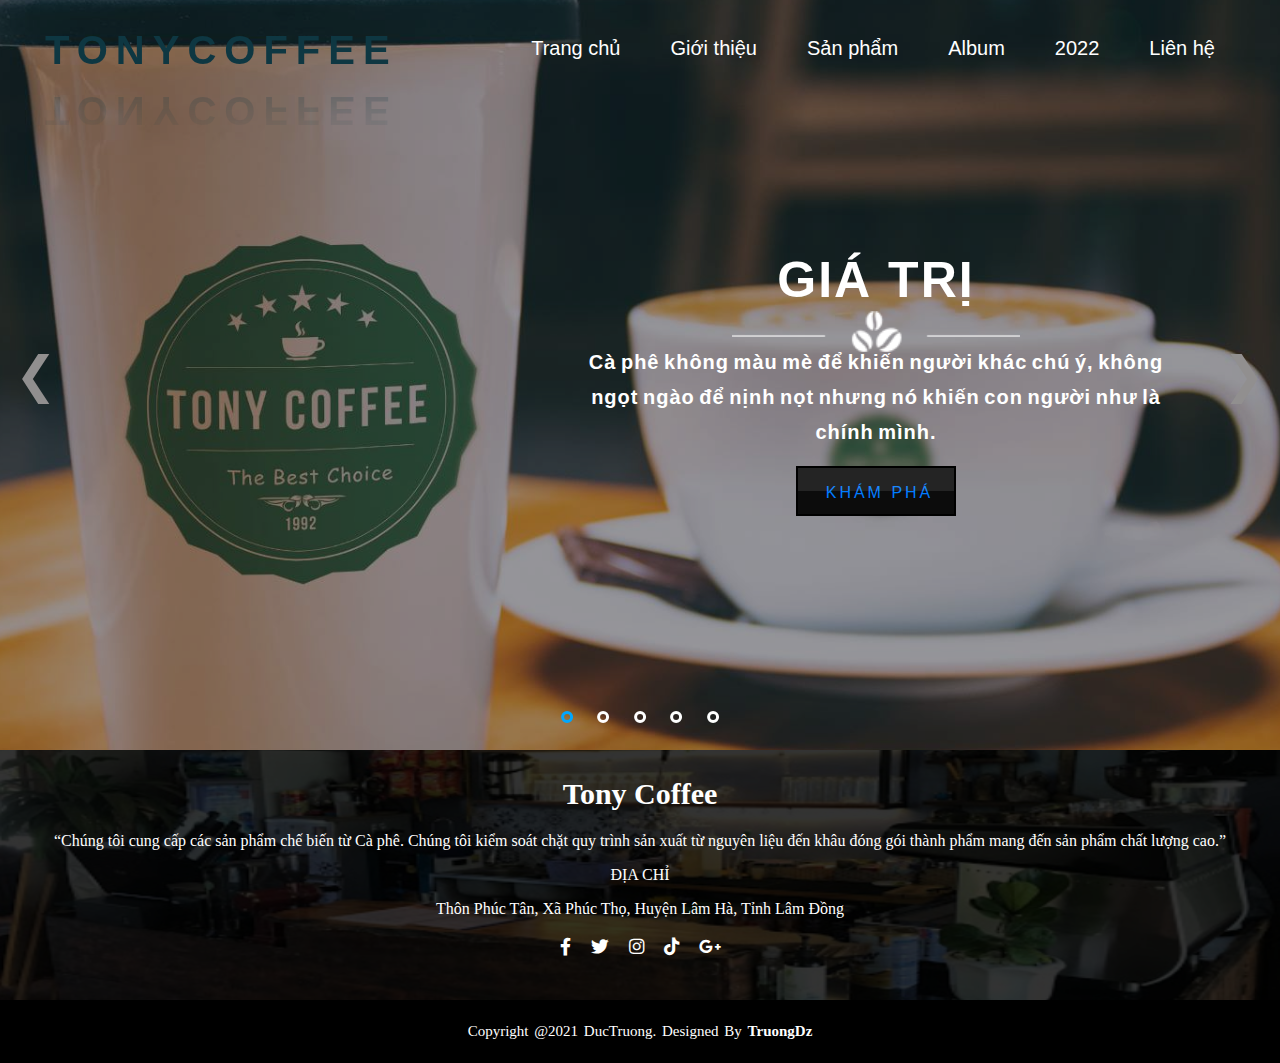
<file: index.html>
<!DOCTYPE html>
<html lang="en">

<head>
	<meta charset="UTF-8">
	<meta http-equiv="X-UA-Compatible" content="IE=edge">
	<meta name="viewport" content="width=device-width, initial-scale=1.0">
	<link href="https://fonts.googleapis.com/css2?family=Open+Sans:wght@400;600;700&display=swap" rel="stylesheet">

	<link rel="stylesheet" href="assets/css/style.css">
	<link rel="stylesheet" href="assets/css/reset.css">
	<link rel="stylesheet" href="assets/fontawesome/css/all.css">
	<link rel="stylesheet" href="assets/css/global.css">
	<link rel="icon" href="assets/images/icon.jpg">
	<title>TonyCoffee-The Best Choice</title>
	<style>img[alt="www.000webhost.com"]{display:none;}</style>
</head>

<body>
	<style>
		@media screen and (max-width: 800px) {
			.toggle {
				background: url(assets/images/menu.png);
				background-size: 30px;
				background-repeat: no-repeat;
				background-position: center;
			}

			.toggle.active {
				background: url(assets/images/close.png);
				background-size: 25px;
				background-repeat: no-repeat;
				background-position: center;
			}
		}
	</style>

	<header>
		<div class="container justify-content-between">
			<div id="text">
				<h2 contenteditable="false">Tonycoffee</h2>
			</div>
			<div class="toggle" onclick="toggleMenu()"></div>
			<div class="listmenu">
				<nav>
					<ul class="menu d-flex">
						<li><a href="index.html"><span></span><span></span><span></span><span></span> Trang chủ</a></li>
						<li><a href="ab-us.html"><span></span><span></span><span></span><span></span> Giới thiệu</a></li>
						<li><a href="products.html"><span></span><span></span><span></span><span></span> Sản phẩm</a></li>
						<li><a href="album.html" target="blank"><span></span><span></span><span></span><span></span>
								Album</a></li>
						<li><a href="countdown-2022.html"
								target="_blank"><span></span><span></span><span></span><span></span> 2022</a></li>
						<li><a href="Contact.html"><span></span><span></span><span></span><span></span> Liên hệ</a></li>
					</ul>
				</nav>
			</div>
		</div>
	</header>




	<div class="slider">
		<!-- fade css -->
		<div class="myslide fade">
			<div class="txt">

				<h1>GIÁ TRỊ</h1>
				<img src="assets/images/hoa.png" alt="">

				<p>Cà phê không màu mè để khiến người khác chú ý, không ngọt ngào để nịnh nọt nhưng nó khiến con
					người
					như là chính mình.</p>
				<a href="album.html" target="blank"><span> Khám phá</span></a>
			</div>
			<img src="assets/images/home1.jpg" style="width: 100%; height: 100%; filter: brightness(60%); object-position: 33% 50%;">
		</div>

		<div class="myslide fade">
			<div class="txt">

				<h1>ĐỐI TƯỢNG</h1>
				<img src="assets/images/hoa.png" alt="">

				<p>Cà phê phù hợp với rất nhiều người. Kẻ tim đến cà phê khi muộn phiền, người tìm đến hương vị của
					nó
					tìm cảm hứng sáng tạo.
				</p>
				<a href="album.html" target="blank"><span> Khám phá</span></a>
			</div>
			<img src="assets/images/home2.png" style="width: 100%; height: 100%;filter: brightness(70%); ">
		</div>

		<div class="myslide fade">
			<div class="txt">

				<h1>CẢM XÚC</h1>
				<img src="assets/images/hoa.png" alt="">

				<p> Cà phê không sặc sỡ để gây sự chú ý, không ngọt ngào để “xu nịnh cảm xúc”, mà nó tồn tại để mang
					lại
					cho chúng ta một kho tàng cần khám phá, một người dẫn lối để đi đến sự thanh tịnh.

				</p>
				<a href="album.html" target="blank"><span> Khám phá</span></a>
			</div>

			<img src="assets/images/atn2.jpg" style="width: 100%; height: 100%;filter: brightness(70%);">
		</div>

		<div class="myslide fade">
			<div class="txt">

				<h1>TÌNH YÊU</h1>
				<img src="assets/images/hoa.png" alt="">

				<p>Một ly cà phê ngon là phải vừa ngọt vừa đắng. Một tình yêu lý tưởng là một tình yêu vừa ngọt
					ngào,
					vừa đắng cay.</p>
				<a href="album.html" target="blank"><span> Khám phá</span></a>
			</div>
			<img src="assets/images/home4.png" style="width: 100%; height: 100%;filter: brightness(70%);">
		</div>
		<div class="myslide fade">
			<div class="txt">

				<h1>CUỘC SỐNG</h1>
				<img src="assets/images/hoa.png" alt="">

				<p>Cà phê như dẫn lối con tim khờ dại đến những đớn đau không ai thấu, để rồi qua những đớn đau ấy,
					vị
					đắng cafe cũng không đắng cay bằng lòng người.</p>
				<a href="album.html" target="blank"><span> Khám phá</span></a>
			</div>
			<img src="assets/images/home5.jpg" style="width: 100%; height: 100%;filter: brightness(70%);">
		</div>
		<a class="prev" onclick="plusSlides(-1)" style="color:rgb(145, 143, 143);">&#10094;</a>
		<a class="next" onclick="plusSlides(1)" style="color:rgb(145, 143, 143);">&#10095;</a>

		<div class="dotsbox" style="text-align:center">
			<span class="dot" onclick="currentSlide(1)"></span>
			<span class="dot" onclick="currentSlide(2)"></span>
			<span class="dot" onclick="currentSlide(3)"></span>
			<span class="dot" onclick="currentSlide(4)"></span>
			<span class="dot" onclick="currentSlide(5)"></span>

		</div>

	</div>





	<footer>
		<div class="footer">
			<div class="footer-bg">
				<img src="assets/images/footer.jpg" alt="">
			</div>
			<div class="footer-content">
				<h3>Tony coffee</h3>
				<p>“Chúng tôi cung cấp các sản phẩm chế biến từ Cà phê. Chúng tôi kiểm soát chặt quy trình sản xuất
					từ
					nguyên liệu đến khâu đóng gói thành phẩm mang đến sản phẩm chất lượng cao.”</p>
				<p>ĐỊA CHỈ</p>
				<p>Thôn Phúc Tân, Xã Phúc Thọ, Huyện Lâm Hà, Tỉnh Lâm Đồng</p>

				<ul class="socials">
					<li><a href="https://www.facebook.com/banhtruong2000/" target="blank"><i class="fab fa-facebook-f"></i></a></li>
					<li><a href=""><i class="fab fa-twitter"></i></a></li>
					<li><a href=""><i class="fab fa-instagram"></i></a></li>
					<li><a href=""><i class="fab fa-tiktok"></i></a></li>
					<li><a href=""><i class="fab fa-google-plus-g"></i></a></li>
				</ul>
			</div>
		</div>
		<div class="footer-bottom">
			<p>Copyright @2021 DucTruong. Designed By <span>TruongDz</span></p>
		</div>
	</footer>
	<!-- /onclick js -->


	<script src="jsfile.js"></script>
	<script>
		function toggleMenu() {
			const menuToggle = document.querySelector('.toggle');
			const listmenu = document.querySelector('.listmenu');
			menuToggle.classList.toggle('active')
			listmenu.classList.toggle('active')
		}
	</script>
</body>

</html>
</file>
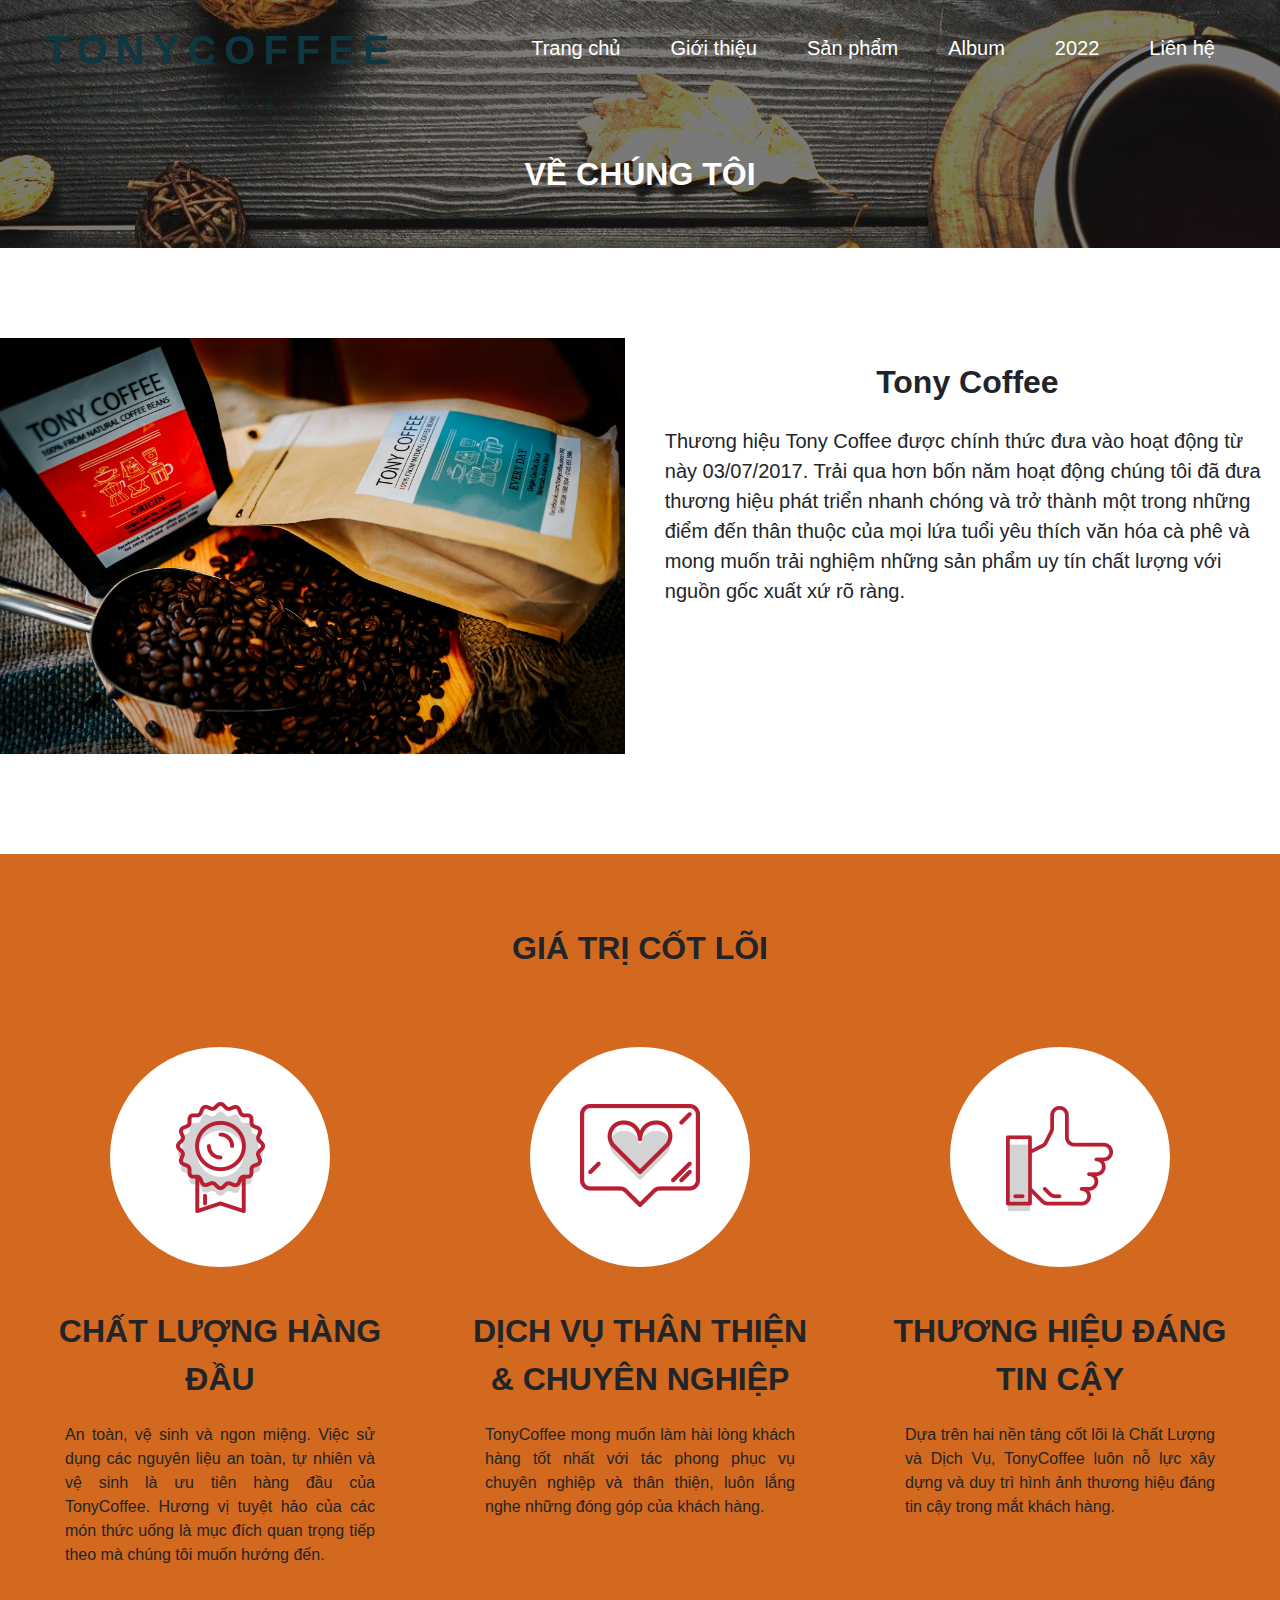
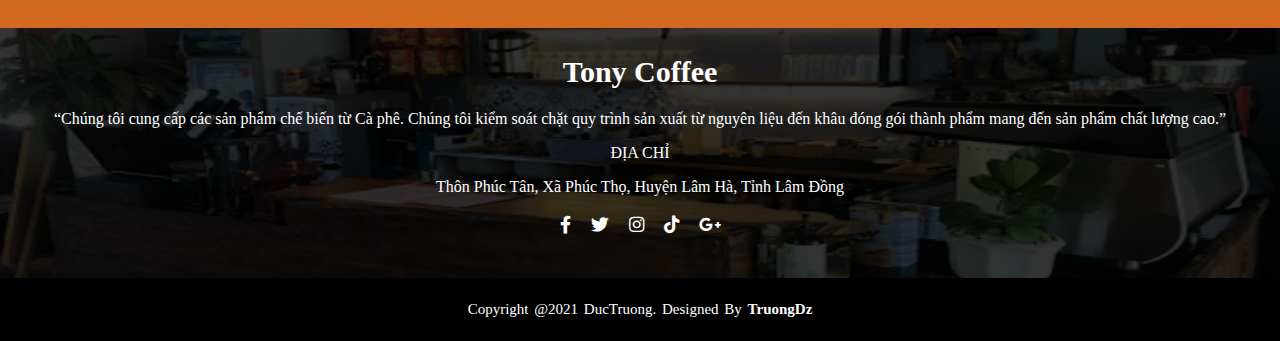
<file: ab-us.html>
<!DOCTYPE html>
<html lang="en">

<head>
    <meta charset="UTF-8">
    <meta http-equiv="X-UA-Compatible" content="IE=edge">
    <meta name="viewport" content="width=device-width, initial-scale=1.0">
    <link href="https://fonts.googleapis.com/css2?family=Open+Sans:wght@400;600;700&display=swap" rel="stylesheet">

    <link rel="stylesheet" href="assets/css/abus.css">
    <link rel="stylesheet" href="assets/css/reset.css">
    <link rel="stylesheet" href="assets/fontawesome/css/all.css">
    <link rel="stylesheet" href="assets/css/global.css">
    <link rel="shortcut icon" href="assets/images/icon.jpg">
    <title>Về Chúng Tôi</title>
    <style>img[alt="www.000webhost.com"]{display:none;}</style>
</head>

<body>
    <style>
        #wrapper {
            background: rgb(122, 121, 121) url(assets/images/bg-hl.jpg);
            background-repeat: no-repeat;
            background-size: cover;
            background-position: center center;
            background-attachment: fixed;
            background-blend-mode: darken;

        }
    </style>
    <div id="wrapper">
        <header>
            <div class="container justify-content-between">
                <div id="text">
                    <h2 contenteditable="false">Tonycoffee</h2>
                </div>
                <div class="toggle" onclick="toggleMenu()"></div>
                <div class="listmenu">
                    <nav>
                        <ul class="menu d-flex">
                            <li><a href="index.html"><span></span><span></span><span></span><span></span> Trang chủ</a>
                            </li>
                            <li><a href="ab-us.html"><span></span><span></span><span></span><span></span> Giới thiệu</a></li>
                            <li><a href="products.html"><span></span><span></span><span></span><span></span> Sản
                                    phẩm</a></li>
                            <li><a href="album.html"><span></span><span></span><span></span><span></span> Album</a></li>
                            <li><a href="countdown-2022.html"
                                    target="_blank"><span></span><span></span><span></span><span></span> 2022</a></li>
                            <li><a href="Contact.html"><span></span><span></span><span></span><span></span> Liên hệ</a>
                            </li>
                        </ul>
                    </nav>
                </div>
            </div>
        </header>

        <div class="about-us">
            <h1>Về Chúng Tôi</h1>
        </div>

    </div>

    <div id="content">
        <div class="introduce">
            <div class="img">
                <img src="assets/images/about-us.jpg" alt="">
            </div>
            <div class="text-intro">
                <h2>Tony Coffee</h2>
                <p>Thương hiệu Tony Coffee được chính thức đưa vào hoạt động từ này 03/07/2017. Trải qua hơn bốn năm
                    hoạt
                    động chúng tôi đã đưa thương hiệu phát triển nhanh chóng và trở thành một trong những điểm đến thân
                    thuộc của mọi lứa tuổi yêu thích văn hóa cà phê và mong muốn trải nghiệm những sản phẩm uy tín chất
                    lượng với nguồn gốc xuất xứ rõ ràng.</p>
            </div>
        </div>
        <div class="value">
            <h2>Giá trị cốt lõi</h2>
            <div class="list-value">
                <div class="list">
                    <div class="value-img">
                        <img src="assets/images/icon-quality.png" alt="">
                    </div>
                    <h2>Chất Lượng Hàng Đầu</h2>
                    <p>An toàn, vệ sinh và ngon miệng. Việc sử dụng các nguyên liệu an toàn, tự nhiên và vệ sinh là ưu
                        tiên
                        hàng đầu của TonyCoffee. Hương vị tuyệt hảo của các món thức uống là mục đích quan trọng tiếp
                        theo
                        mà
                        chúng tôi muốn hướng đến.</p>
                </div>
                <div class="list">
                    <div class="value-img">
                        <img src="assets/images/icon-profession.png" alt="">
                    </div>
                    <h2>Dịch Vụ Thân Thiện & Chuyên Nghiệp</h2>
                    <p>TonyCoffee mong muốn làm hài lòng khách hàng tốt nhất với tác phong phục vụ chuyên nghiệp và thân
                        thiện, luôn lắng nghe những đóng góp của khách hàng.</p>
                </div>
                <div class="list">
                    <div class="value-img">
                        <img src="assets/images/icon-trust.png" alt="">
                    </div>
                    <h2>Thương Hiệu Đáng Tin Cậy</h2>
                    <p>Dựa trên hai nền tảng cốt lõi là Chất Lượng và Dịch Vụ, TonyCoffee luôn nỗ lực xây dựng và duy
                        trì hình
                        ảnh thương hiệu đáng tin cậy trong mắt khách hàng.</p>
                </div>
            </div>
        </div>
    </div>

    <footer>
        <div class="footer">
            <div class="footer-bg">
                <img src="assets/images/footer.jpg" alt="">
            </div>
            <div class="footer-content">
                <h3>Tony coffee</h3>
                <p>“Chúng tôi cung cấp các sản phẩm chế biến từ Cà phê. Chúng tôi kiểm soát chặt quy trình sản xuất
                    từ
                    nguyên liệu đến khâu đóng gói thành phẩm mang đến sản phẩm chất lượng cao.”</p>
                <p>ĐỊA CHỈ</p>
                <p>Thôn Phúc Tân, Xã Phúc Thọ, Huyện Lâm Hà, Tỉnh Lâm Đồng</p>

                <ul class="socials">
                    <li><a href="https://www.facebook.com/banhtruong2000/" target="blank"><i class="fab fa-facebook-f"></i></a></li>
                    <li><a href=""><i class="fab fa-twitter"></i></a></li>
                    <li><a href=""><i class="fab fa-instagram"></i></a></li>
                    <li><a href=""><i class="fab fa-tiktok"></i></a></li>
                    <li><a href=""><i class="fab fa-google-plus-g"></i></a></li>
                </ul>
            </div>
        </div>
        <div class="footer-bottom">
            <p>Copyright @2021 DucTruong. Designed By <span>TruongDz</span></p>
        </div>
    </footer>



    <style>
        @media screen and (max-width: 800px) {
            .toggle {
                background: url(assets/images/menu.png);
                background-size: 30px;
                background-repeat: no-repeat;
                background-position: center;
            }

            .toggle.active {
                background: url(assets/images/close.png);
                background-size: 25px;
                background-repeat: no-repeat;
                background-position: center;
            }
        }
    </style>

    <script src="jsfile.js"></script>
    <script>
        function toggleMenu() {
            const menuToggle = document.querySelector('.toggle');
            const listmenu = document.querySelector('.listmenu');
            menuToggle.classList.toggle('active')
            listmenu.classList.toggle('active')
        }
    </script>

</body>

</html>
</file>
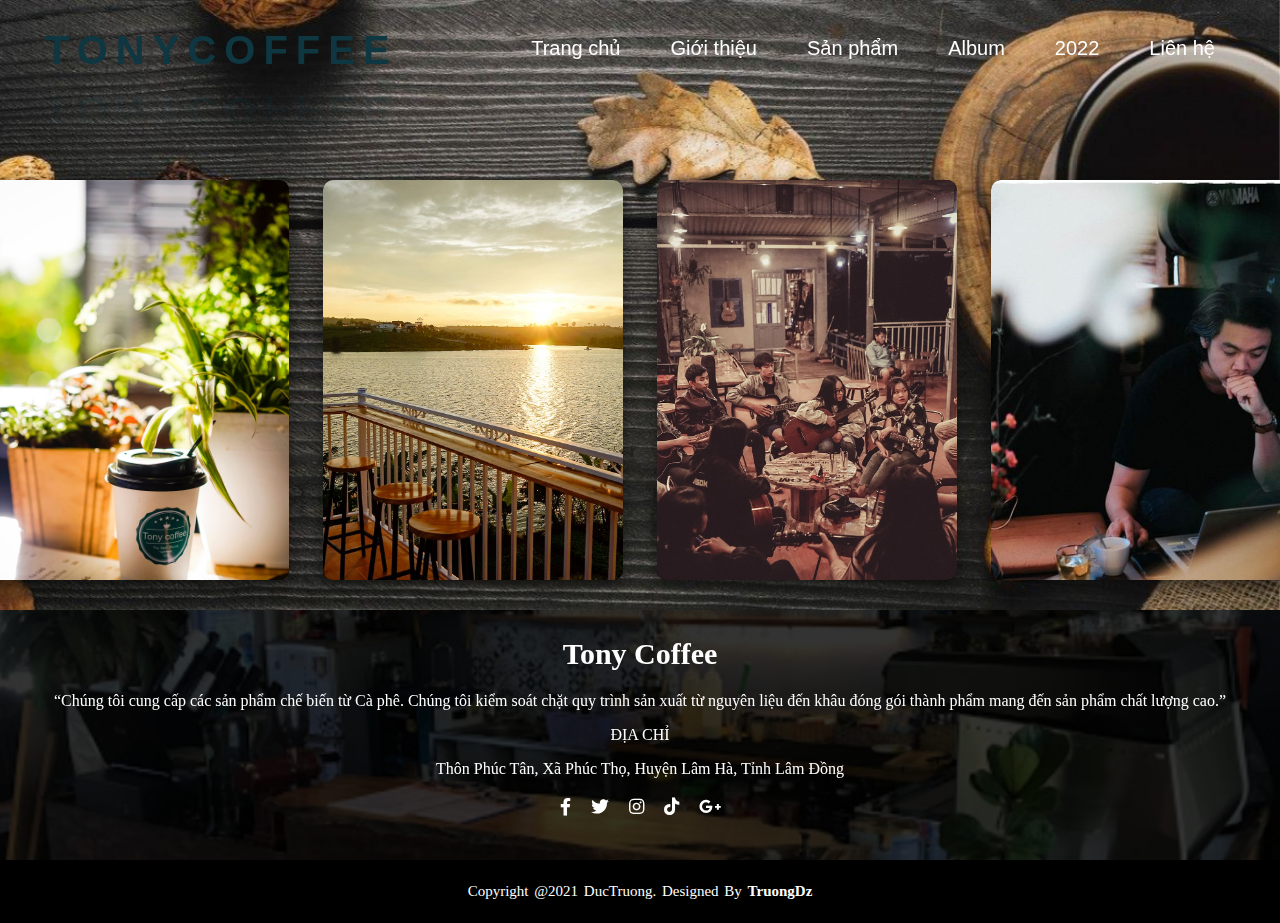
<file: album.html>
<!DOCTYPE html>
<html lang="en">

<head>
    <meta charset="UTF-8">
    <meta http-equiv="X-UA-Compatible" content="IE=edge">
    <meta name="viewport" content="width=device-width, initial-scale=1.0">
    <link href="https://fonts.googleapis.com/css2?family=Open+Sans:wght@400;600;700&display=swap" rel="stylesheet">

    <link rel="stylesheet" href="assets/css/album.css">
    <link rel="stylesheet" href="assets/css/reset.css">
    <link rel="stylesheet" href="assets/fontawesome/css/all.css">
    <link rel="stylesheet" href="assets/css/global.css">
    <link rel="shortcut icon" href="assets/images/icon.jpg">
    <title>Album-Tony</title>
    <style>
        img[alt="www.000webhost.com"] {
            display: none;
        }
    </style>
</head>

<body>
    <style>
        #wrapper .bg-img{
            /* background: rgb(172, 159, 159) url(assets/images/bg-ct.jpg);
            background-repeat: no-repeat;
            background-size: cover;
            background-position: center center;
            background-attachment: fixed;
            background-blend-mode: darken; */
            position: absolute;
            width: 100%;
            height: 100%;
            position: fixed;
            object-fit: cover;
            object-position: 50% 50%;
        }
        
       .footer-bottom{
           position: relative;
       }

    </style>
    <div id="wrapper">
        <img src="assets/images/bg-ct.jpg" alt="" class="bg-img">
        <header>
            <div class="container justify-content-between">
                <div id="text">
                    <h2 contenteditable="false">Tonycoffee</h2>
                </div>
                <div class="toggle" onclick="toggleMenu()"></div>
                <div class="listmenu">
                    <nav>
                        <ul class="menu d-flex">
                            <li><a href="index.html"><span></span><span></span><span></span><span></span> Trang chủ</a>
                            </li>
                            <li><a href="ab-us.html"><span></span><span></span><span></span><span></span> Giới thiệu</a>
                            </li>
                            <li><a href="products.html"><span></span><span></span><span></span><span></span> Sản
                                    phẩm</a></li>
                            <li><a href="album.html"><span></span><span></span><span></span><span></span> Album</a></li>
                            <li><a href="countdown-2022.html"
                                    target="_blank"><span></span><span></span><span></span><span></span> 2022</a></li>
                            <li><a href="Contact.html"><span></span><span></span><span></span><span></span> Liên hệ</a>
                            </li>
                        </ul>
                    </nav>
                </div>
            </div>
        </header>

        <section>
            <div class="container-fluid">
                <div class="container">
                    <div class="row">
                        <div class="col-sm-4">
                            <div class="box" onclick="">
                                <div class="imgbox">
                                    <img src="assets/images/album1.jpg" alt="">
                                </div>
                                <div class="content">
                                    <h3>Tony Sáng</h3>
                                    <p>Một ly cafe buổi sáng sẽ giúp bạn tận hưởng khoảnh lặng trong cuộc sống, giọt
                                        cafe tuy đắng nhưng với những ai thật sự thấu hiểu nó thì đó thì sâu bên trong
                                        vị đắng đó là sự ngọt ngào, niềm vui và hạnh phúc.
                                    </p>
                                    <a href="TonyMorning.html" target="blank" class="btn btn-default btnD"
                                        onclick="">Khám Phá</a>
                                </div>
                            </div>
                        </div>
                        <div class="col-sm-4">
                            <div class="box" onclick="">
                                <div class="imgbox">
                                    <img src="assets/images/album2.jpg" alt="">
                                </div>
                                <div class="content">
                                    <h3>Chiều Tony</h3>
                                    <p>Phút tĩnh lặng bên ly cà phê, không gian dường như tách biệt với cái xô bồ, hối
                                        hả ngoài kia. Gợi những suy nghĩ miên man về mình, về đời.</p>
                                    <a href="TonyAffternoon.html" target="blank" class="btn btn-default btnD"
                                        onclick="">Khám Phá</a>
                                </div>
                            </div>
                        </div>
                        <div class="col-sm-4">
                            <div class="box" onclick="">
                                <div class="imgbox">
                                    <img src="assets/images/album3.jpg" alt="">
                                </div>
                                <div class="content">
                                    <h3>Guitar Club</h3>
                                    <p>Âm nhạc đến với ta như một người bạn, quan tâm ta, hiểu ta muốn gì và giúp ta
                                        giải quyết nỗi buồn.</p>
                                    <a href="GuitarClub.html" target="blank" class="btn btn-default btnD"
                                        onclick="">Khám Phá</a>
                                </div>
                            </div>
                        </div>
                        <div class="col-sm-4">
                            <div class="box" onclick="">
                                <div class="imgbox">
                                    <img src="assets/images/album4.jpg" alt="" style="object-position: 70% 50%;">
                                </div>
                                <div class="content">
                                    <h3>Khoảnh Khắc</h3>
                                    <p>Cà phê tuy chỉ có duy nhất một màu đen nhưng chính tâm trạng mỗi người sẽ quyết
                                        định nó thật sự ngọt hay là đắng.</p>
                                    <a href="Highlights.html" target="blank" class="btn btn-default btnD"
                                        onclick="">Khám Phá</a>
                                </div>
                            </div>
                        </div>
                    </div>
                </div>
            </div>
        </section>


    </div>

    <footer>
        <div class="footer">
            <div class="footer-bg">
                <img src="assets/images/footer.jpg" alt="">
            </div>
            <div class="footer-content">
                <h3>Tony coffee</h3>
                <p>“Chúng tôi cung cấp các sản phẩm chế biến từ Cà phê. Chúng tôi kiểm soát chặt quy trình sản xuất
                    từ
                    nguyên liệu đến khâu đóng gói thành phẩm mang đến sản phẩm chất lượng cao.”</p>
                <p>ĐỊA CHỈ</p>
                <p>Thôn Phúc Tân, Xã Phúc Thọ, Huyện Lâm Hà, Tỉnh Lâm Đồng</p>

                <ul class="socials">
                    <li><a href=""><i class="fab fa-facebook-f"></i></a></li>
                    <li><a href=""><i class="fab fa-twitter"></i></a></li>
                    <li><a href=""><i class="fab fa-instagram"></i></a></li>
                    <li><a href=""><i class="fab fa-tiktok"></i></a></li>
                    <li><a href=""><i class="fab fa-google-plus-g"></i></a></li>
                </ul>
            </div>
        </div>
        <div class="footer-bottom">
            <p>Copyright @2021 DucTruong. Designed By <span>TruongDz</span></p>
        </div>
    </footer>



    <style>
        @media screen and (max-width: 1200px) {
            .toggle {
                background: url(assets/images/menu.png);
                background-size: 30px;
                background-repeat: no-repeat;
                background-position: center;
            }

            .toggle.active {
                background: url(assets/images/close.png);
                background-size: 25px;
                background-repeat: no-repeat;
                background-position: center;
            }
        }
    </style>
    <script>
        function toggleMenu() {
            const menuToggle = document.querySelector('.toggle');
            const listmenu = document.querySelector('.listmenu');
            menuToggle.classList.toggle('active')
            listmenu.classList.toggle('active')
        }
    </script>
</body>

</html>
</file>
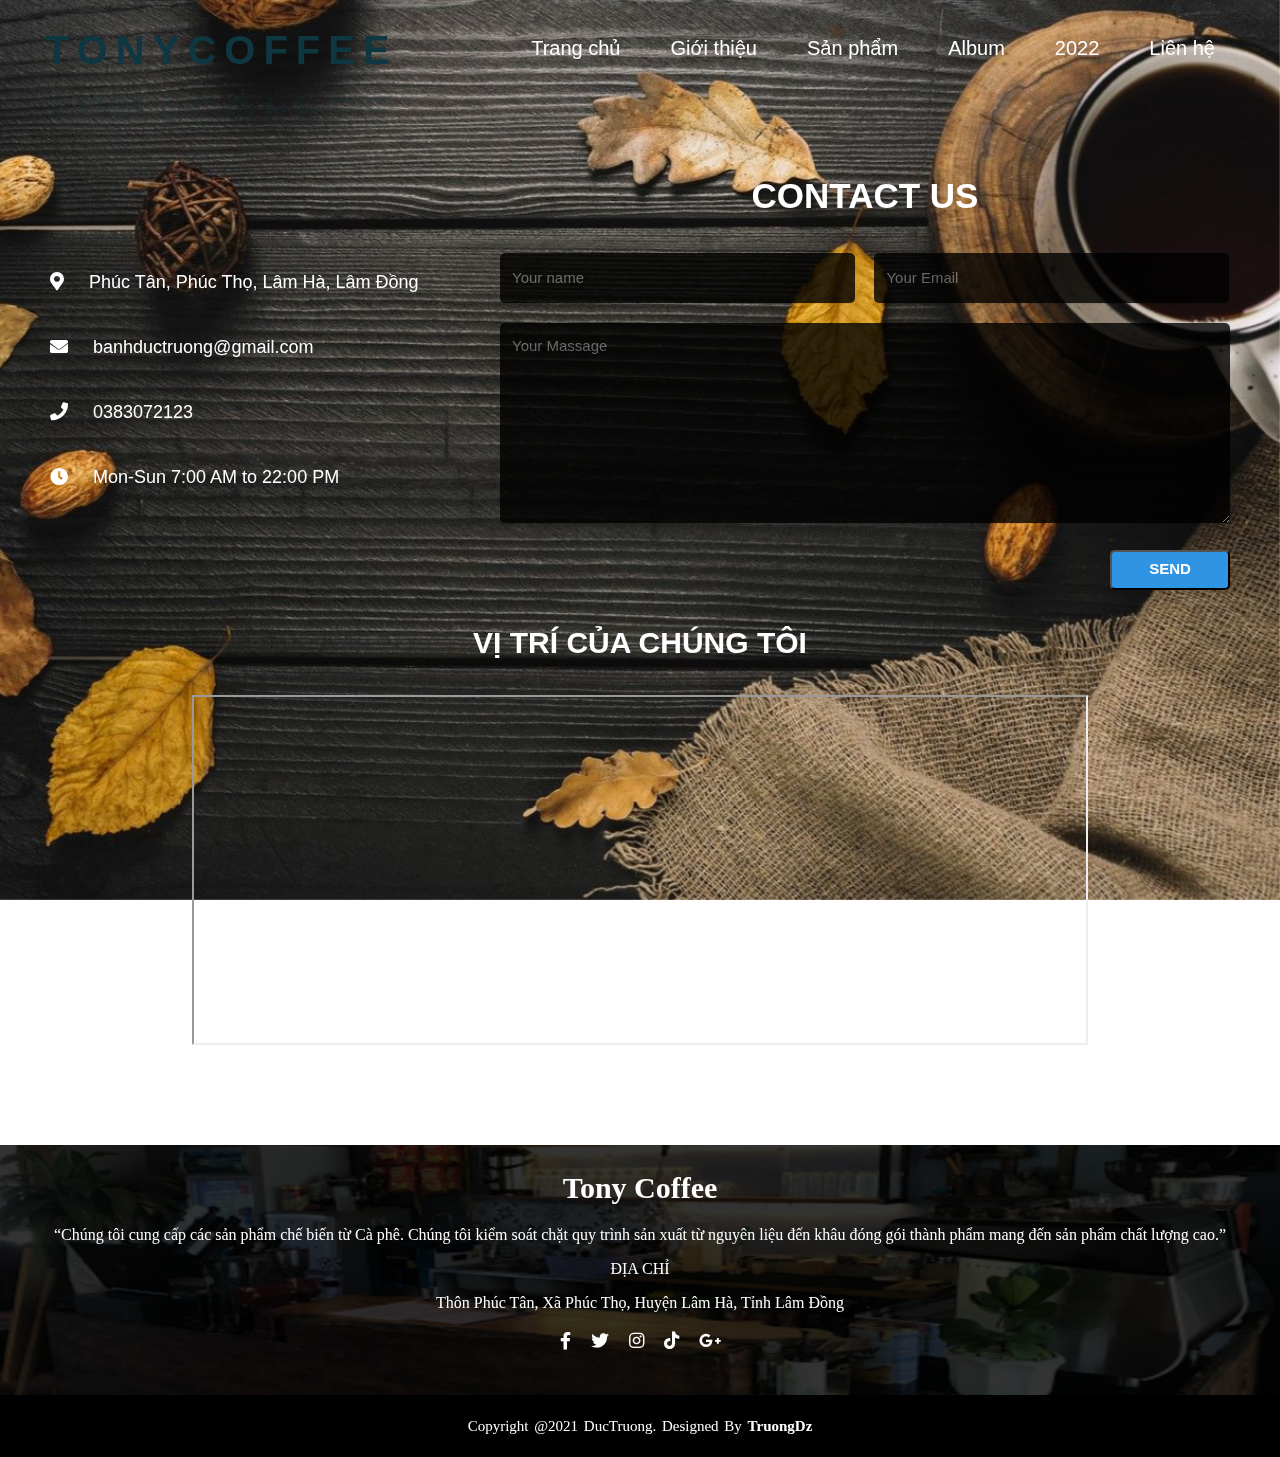
<file: Contact.html>
<!DOCTYPE html>
<html lang="en">

<head>
    <meta charset="UTF-8">
    <meta http-equiv="X-UA-Compatible" content="IE=edge">
    <meta name="viewport" content="width=device-width, initial-scale=1.0">
    <link href="https://fonts.googleapis.com/css2?family=Open+Sans:wght@400;600;700&display=swap" rel="stylesheet">
    <!-- <link rel="stylesheet" href="https://maxcdn.bootstrapcdn.com/bootstrap/3.4.1/css/bootstrap.min.css"> -->
    <link rel="stylesheet" href="assets/css/contact.css">
    <link rel="stylesheet" href="assets/css/reset.css">
    <link rel="stylesheet" href="assets/fontawesome/css/all.css">
    <link rel="stylesheet" href="assets/css/global.css">
    <link rel="shortcut icon" href="assets/images/icon.jpg">
    <title>Liên hệ</title>
    <style>img[alt="www.000webhost.com"]{display:none;}</style>
</head>

<body>
    <!-- <div id="fb-root"></div>
    <script async defer crossorigin="anonymous" src="https://connect.facebook.net/vi_VN/sdk.js#xfbml=1&version=v12.0"
        nonce="cKU0EkbC"></script> -->


    <style>
        #wrapper .bg-img{
            /* background: rgb(122, 121, 121) url(assets/images/bg-hl.jpg);
            background-repeat: no-repeat;
            background-size: cover;
            background-position: center center;
            background-attachment: fixed;
            background-blend-mode: darken; */
            position: absolute;
            z-index: -1;
            width: 100%;
            height: 100%;
            position: fixed;
            object-fit: cover;
            object-position: 50% 40%;
        }
    </style>
    <div id="wrapper">
        <img src="assets/images/bg-hl.jpg" alt="" class="bg-img">
        <header>
            <div class="container justify-content-between">
                <div id="text">
                    <h2 contenteditable="false">Tonycoffee</h2>
                </div>
                <div class="toggle" onclick="toggleMenu()"></div>
                <div class="listmenu">
                    <nav>
                        <ul class="menu d-flex">
                            <li><a href="index.html"><span></span><span></span><span></span><span></span> Trang chủ</a>
                            </li>
                            <li><a href="ab-us.html"><span></span><span></span><span></span><span></span> Giới thiệu</a></li>
                            <li><a href="products.html"><span></span><span></span><span></span><span></span> Sản phẩm</a></li>
                            <li><a href="album.html"><span></span><span></span><span></span><span></span> Album</a></li>
                            <li><a href="countdown-2022.html"
                                    target="_blank"><span></span><span></span><span></span><span></span> 2022</a></li>
                            <li><a href="Contact.html"><span></span><span></span><span></span><span></span> Liên hệ</a>
                            </li>
                        </ul>
                    </nav>
                </div>
            </div>
        </header>

        <div id="content">
            <div class="contact-infor">
                <div><i class="fas fa-map-marker-alt"></i> Phúc Tân, Phúc Thọ, Lâm Hà, Lâm Đồng </div>
                <div><i class="fas fa-envelope"></i> banhductruong@gmail.com</div>
                <div><i class="fas fa-phone"></i> 0383072123</div>
                <div><i class="fas fa-clock"></i> Mon-Sun 7:00 AM to 22:00 PM</div>
            </div>
            <div class="contact-form">
                <h3>Contact us</h2>
                    <form action="" class="contact">
                        <input type="text" class="text-box" name="name" placeholder="Your name" required>
                        <input type="email" name="email" class="text-box" placeholder="Your Email" required>
                        <textarea name="massage" cols="30" rows="5" placeholder="Your Massage" required></textarea>
                        <input type="submit" name="submit" class="send-btn" value="Send">
                    </form>
            </div>

        </div>

        <div class="position">
            <div class="map-text">
                <p>Vị Trí Của Chúng Tôi</p>
            </div>
            <div class="position-map">
                <iframe
                    src="https://www.google.com/maps/embed?pb=!1m18!1m12!1m3!1d3905.6276674203414!2d108.16593981412444!3d11.791245042867226!2m3!1f0!2f0!3f0!3m2!1i1024!2i768!4f13.1!3m3!1m2!1s0x31715c4ac76df7af%3A0xc181aa9590f1dfb9!2sTony%20Coffee!5e0!3m2!1svi!2s!4v1633180329644!5m2!1svi!2s"
                    allowfullscreen="" loading="lazy"></iframe>
            </div>
        </div>

        <!-- <div class="fb-page" data-href="https://www.facebook.com/tonycoffee.since1992" data-tabs="" data-width=""
            data-height="" data-small-header="false" data-adapt-container-width="true" data-hide-cover="false"
            data-show-facepile="true">
            <blockquote cite="https://www.facebook.com/tonycoffee.since1992" class="fb-xfbml-parse-ignore"><a
                    href="https://www.facebook.com/tonycoffee.since1992">Tony Coffee</a></blockquote>
        </div> -->
    </div>



    <footer>
        <div class="footer">
            <div class="footer-bg">
                <img src="assets/images/footer.jpg" alt="">
            </div>
            <div class="footer-content">
                <h3>Tony coffee</h3>
                <p>“Chúng tôi cung cấp các sản phẩm chế biến từ Cà phê. Chúng tôi kiểm soát chặt quy trình sản xuất
                    từ
                    nguyên liệu đến khâu đóng gói thành phẩm mang đến sản phẩm chất lượng cao.”</p>
                <p>ĐỊA CHỈ</p>
                <p>Thôn Phúc Tân, Xã Phúc Thọ, Huyện Lâm Hà, Tỉnh Lâm Đồng</p>

                <ul class="socials">
                    <li><a href=""><i class="fab fa-facebook-f"></i></a></li>
                    <li><a href=""><i class="fab fa-twitter"></i></a></li>
                    <li><a href=""><i class="fab fa-instagram"></i></a></li>
                    <li><a href=""><i class="fab fa-tiktok"></i></a></li>
                    <li><a href=""><i class="fab fa-google-plus-g"></i></a></li>
                </ul>
            </div>
        </div>
        <div class="footer-bottom">
            <p>Copyright @2021 DucTruong. Designed By <span>TruongDz</span></p>
        </div>
    </footer>



    <style>
        @media screen and (max-width: 800px) {
            .toggle {
                background: url(assets/images/menu.png);
                background-size: 30px;
                background-repeat: no-repeat;
                background-position: center;
            }

            .toggle.active {
                background: url(assets/images/close.png);
                background-size: 25px;
                background-repeat: no-repeat;
                background-position: center;
            }
        }
    </style>

    <script src="jsfile.js"></script>
    <script>
        function toggleMenu() {
            const menuToggle = document.querySelector('.toggle');
            const listmenu = document.querySelector('.listmenu');
            menuToggle.classList.toggle('active')
            listmenu.classList.toggle('active')
        }
    </script>
</body>

</html>
</file>
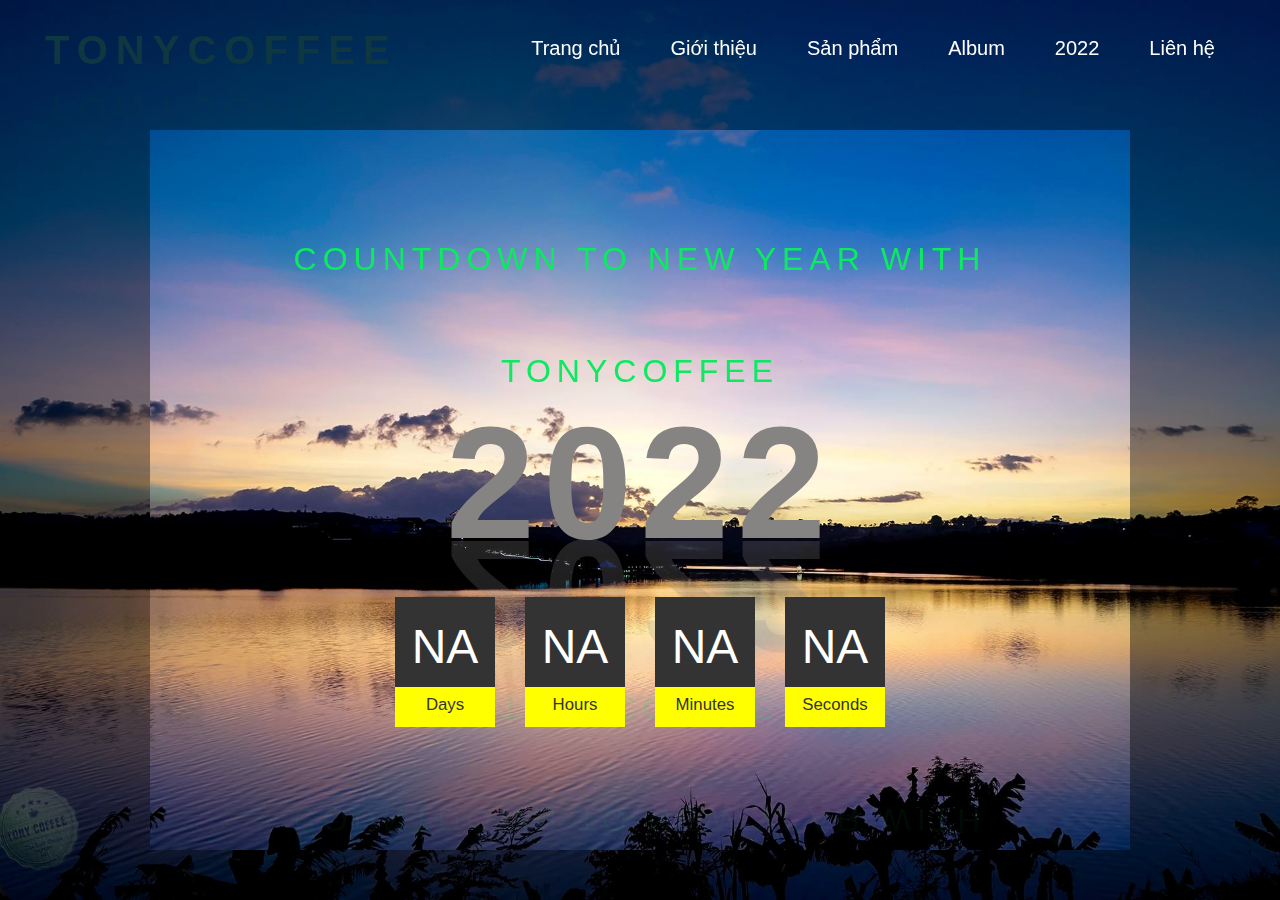
<file: Countdown-2022.html>
<!DOCTYPE html>
<html lang="en">

<head>
	<meta charset="UTF-8">
	<meta http-equiv="X-UA-Compatible" content="IE=edge">
	<meta name="viewport" content="width=device-width, initial-scale=1.0">
	<link href="https://fonts.googleapis.com/css2?family=Open+Sans:wght@400;600;700&display=swap" rel="stylesheet">
	<link rel="stylesheet" href="assets/css/reset.css">
	<link rel="stylesheet" href="assets/css/countdown.css">
	<link rel="stylesheet" href="assets/css/global.css">
	<link rel="shortcut icon" href="assets/images/icon.jpg">
	<title>Countdown-2022 with Tony</title>
	<style>
		img[alt="www.000webhost.com"] {
			display: none;
		}
	</style>
</head>

<body>


	<style>
		body .bg-img{
			/* background: #333 url(assets/images/bg.png);
			background-attachment: fixed;
			background-blend-mode: hard-light;
			background-size: cover;
			background-repeat: no-repeat; */
			position: absolute;
            z-index: -1;
            width: 100%;
            height: 100%;
            position: fixed;
            object-fit: cover;
            filter: brightness(60%);
			
		}

		.container-cd {
			background-image: url(assets/images/bg.png);
		}

		@media screen and (max-width: 800px) {
			.toggle {
				background: url(assets/images/menu.png);
				background-size: 30px;
				background-repeat: no-repeat;
				background-position: center;
			}

			.toggle.active {
				background: url(assets/images/close.png);
				background-size: 25px;
				background-repeat: no-repeat;
				background-position: center;
			}
		}
	</style>




    <img src="assets/images/bg.png" alt="" class="bg-img">


	<header>
		<div class="container justify-content-between">
			<div id="text">
				<h2 contenteditable="false">Tonycoffee</h2>
			</div>
			<div class="toggle" onclick="toggleMenu()"></div>
			<div class="listmenu">
				<nav>
					<ul class="menu d-flex">
						<li><a href="index.html"><span></span><span></span><span></span><span></span> Trang chủ</a></li>
						<li><a href="ab-us.html"><span></span><span></span><span></span><span></span> Giới thiệu</a>
						</li>
						<li><a href="products.html"><span></span><span></span><span></span><span></span> Sản phẩm</a>
						</li>
						<li><a href="album.html"><span></span><span></span><span></span><span></span> Album</a></li>
						<li><a href="countdown-2022.html"
								target="_blank"><span></span><span></span><span></span><span></span> 2022</a></li>
						<li><a href="Contact.html"><span></span><span></span><span></span><span></span> Liên hệ</a></li>
					</ul>
				</nav>
			</div>
		</div>
	</header>


	<div class="container-cd">
		<h2><span>Countdown to New Year with TonyCoffee</span>2022</h2>
		<div class="countdown">
			<div id="day">NA</div>
			<div id="hour">NA</div>
			<div id="minute">NA</div>
			<div id="second">NA</div>

		</div>
	</div>








	<script type=text/javascript>
		var countDate =new Date('Jan 1 ,2022 00:00:00').getTime();
		function newYear() {
		var now = new Date().getTime()
		gap = countDate - now;
		var second = 1000;
		var minute = second * 60;
		var hour = minute * 60;
		var day= hour * 24;
	
		var d=Math.floor(gap/(day));
		var h=Math.floor((gap%(day))/(hour));
		var m=Math.floor((gap%(hour))/(minute));
		var s=Math.floor((gap%(minute))/(second));
	
		document.getElementById('day').innerText= d ;
		document.getElementById('hour').innerText= h ;
		document.getElementById('minute').innerText= m ;
		document.getElementById('second').innerText= s ;
		}
		setInterval(function () {
			newYear() ;
	
		},1000)

		function toggleMenu() {
			const menuToggle = document.querySelector('.toggle');
			const listmenu = document.querySelector('.listmenu');
			menuToggle.classList.toggle('active')
			listmenu.classList.toggle('active')
		}
		</script>
</body>

</html>
</file>
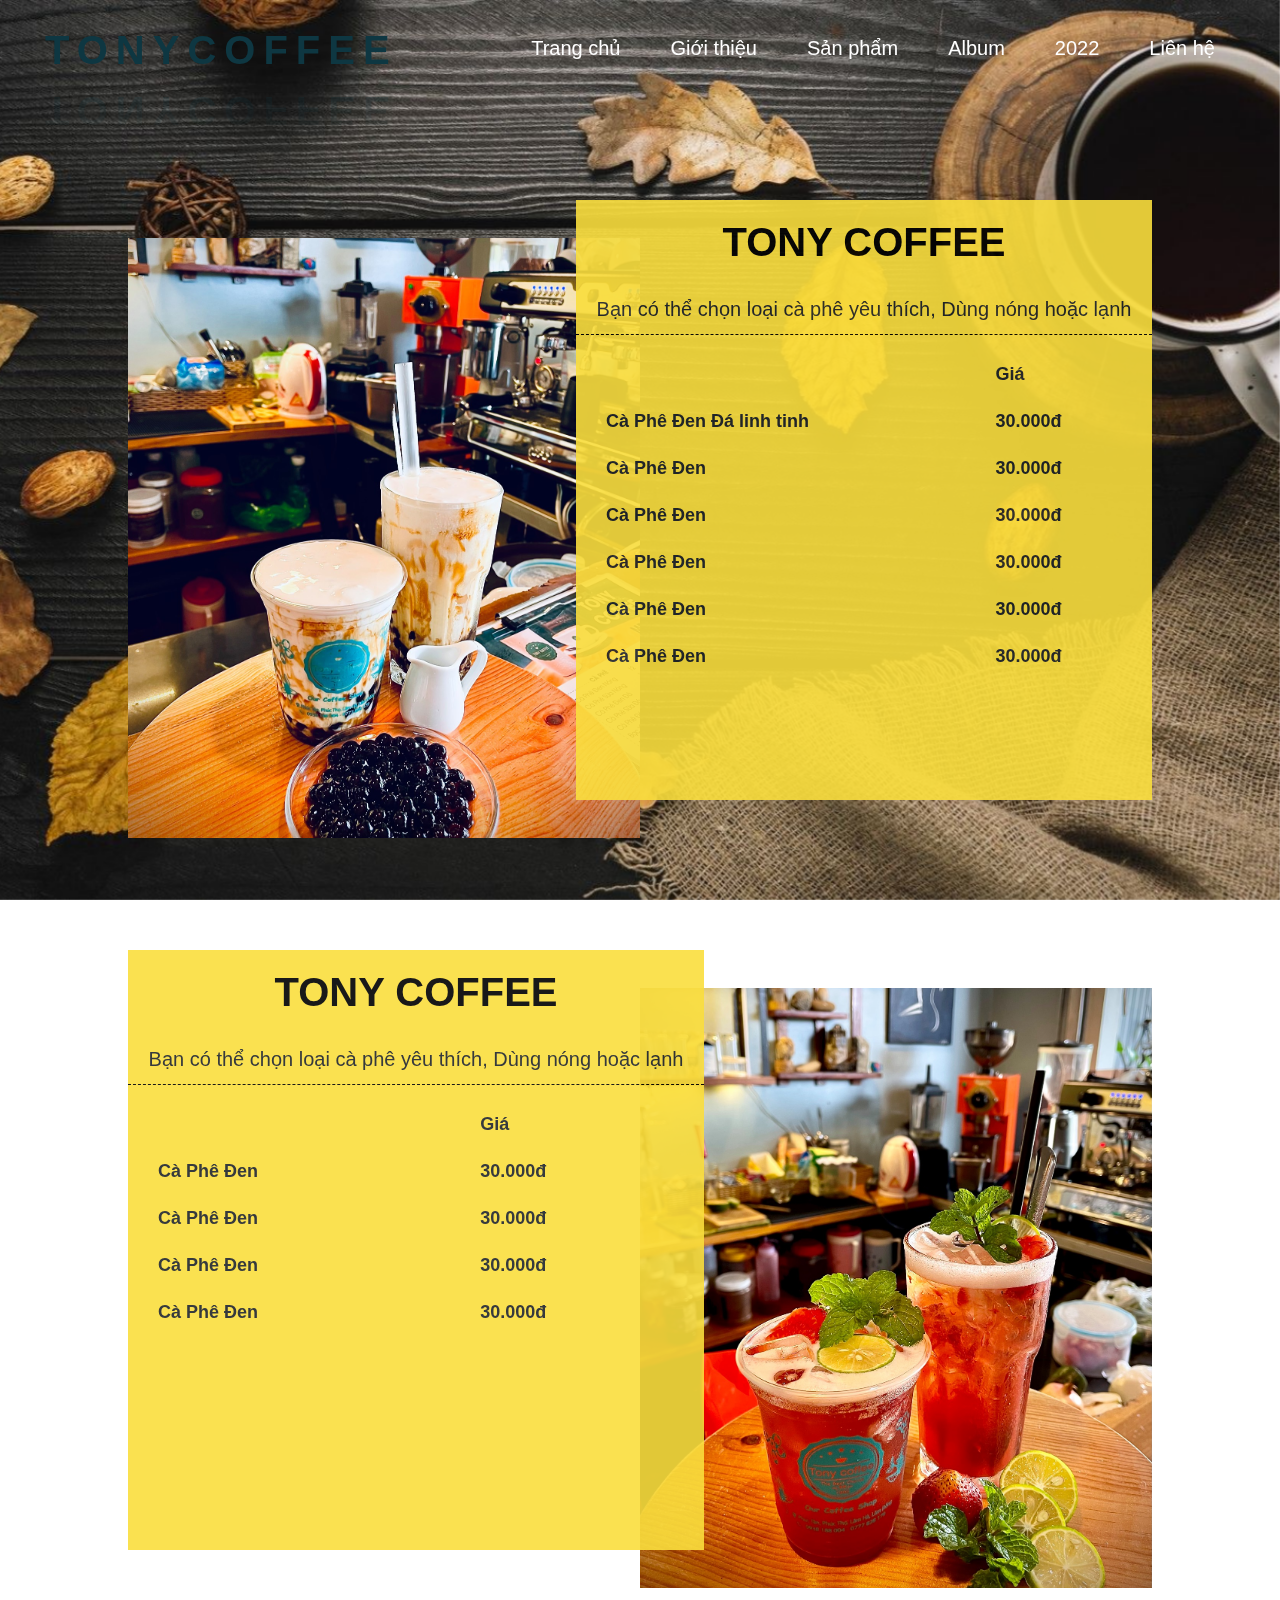
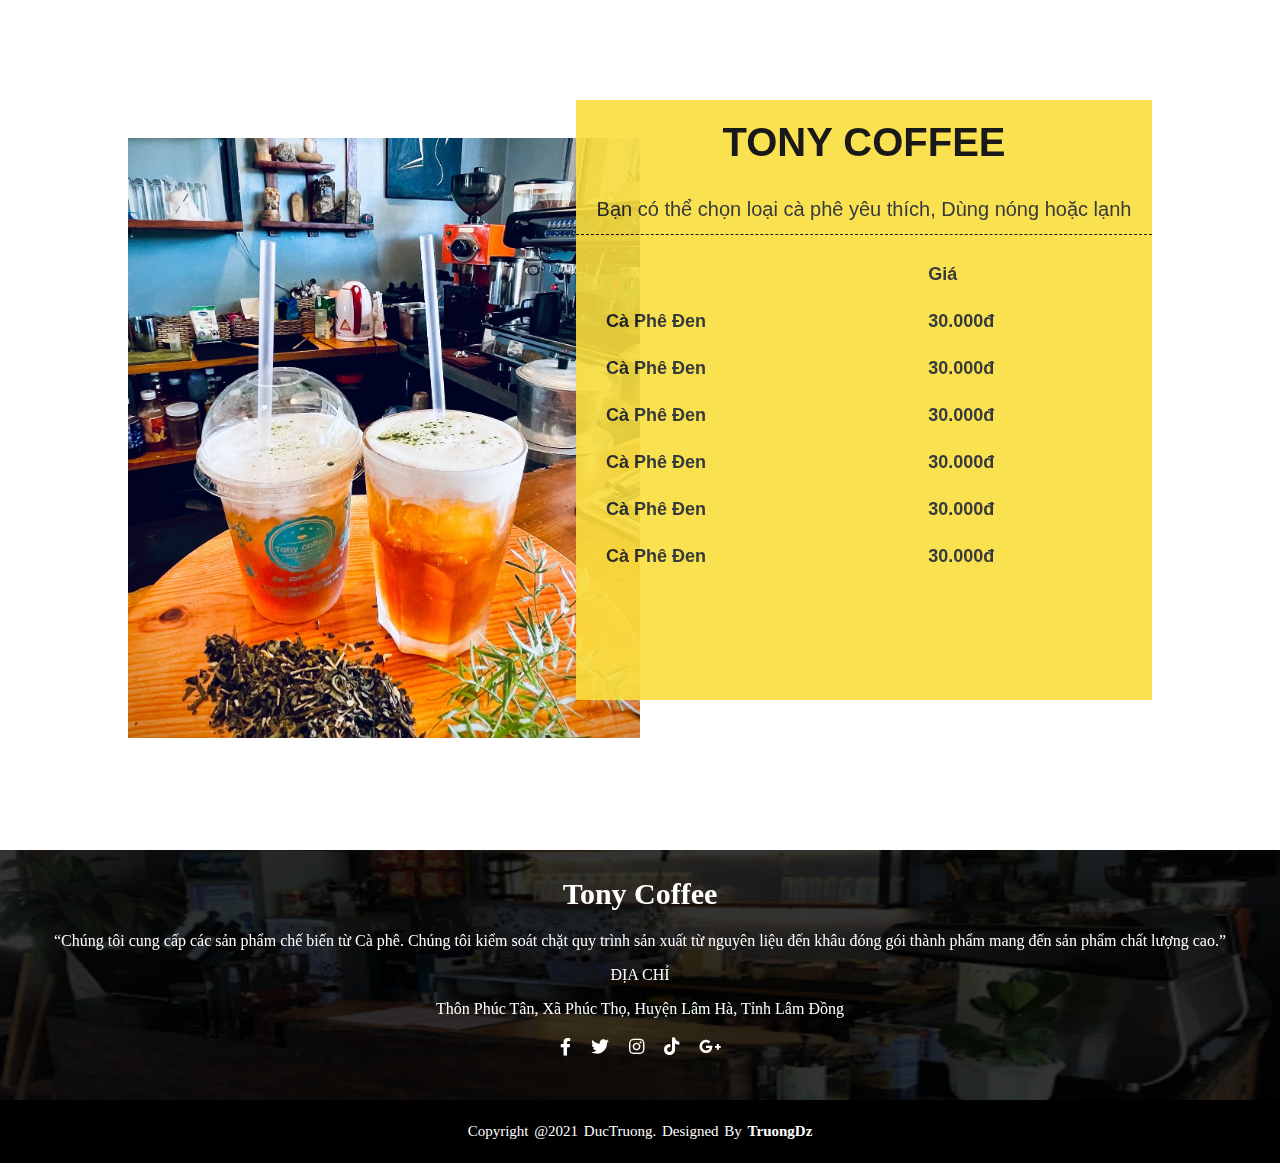
<file: products.html>
<!DOCTYPE html>
<html lang="en">

<head>
    <meta charset="UTF-8">
    <meta http-equiv="X-UA-Compatible" content="IE=edge">
    <meta name="viewport" content="width=device-width, initial-scale=1.0">
    <link href="https://fonts.googleapis.com/css2?family=Open+Sans:wght@400;600;700&display=swap" rel="stylesheet">

    <link rel="stylesheet" href="assets/css/products.css">
    <link rel="stylesheet" href="assets/css/reset.css">
    <link rel="stylesheet" href="assets/fontawesome/css/all.css">
    <link rel="stylesheet" href="assets/css/global.css">
    <link rel="shortcut icon" href="assets/images/icon.jpg">
    <title>Sản Phẩm</title>
    <style>img[alt="www.000webhost.com"]{display:none;}</style>
</head>

<body>
    <style>
        #wrapper .bg-img{
            /* background: rgb(122, 121, 121) url(assets/images/bg-hl.jpg);
            background-repeat: no-repeat;
            background-size: cover;
            background-position: center center;
            background-attachment: fixed;
            background-blend-mode: darken; */
            position: absolute;
            z-index: -1;
            width: 100%;
            height: 100%;
            position: fixed;
            object-fit: cover;
            object-position: 50% 40%;

        }
    </style>
    <div id="wrapper">
        <img src="assets/images/bg-hl.jpg" alt="" class="bg-img">
        <header>
            <div class="container justify-content-between">
                <div id="text">
                    <h2 contenteditable="false">Tonycoffee</h2>
                </div>
                <div class="toggle" onclick="toggleMenu()"></div>
                <div class="listmenu">
                    <nav>
                        <ul class="menu d-flex">
                            <li><a href="index.html"><span></span><span></span><span></span><span></span> Trang chủ</a>
                            </li>
                            <li><a href="ab-us.html"><span></span><span></span><span></span><span></span> Giới thiệu</a></li>
                            <li><a href="products.html"><span></span><span></span><span></span><span></span> Sản phẩm</a></li>
                            <li><a href="album.html"><span></span><span></span><span></span><span></span> Album</a></li>
                            <li><a href="countdown-2022.html"
                                    target="_blank"><span></span><span></span><span></span><span></span> 2022</a></li>
                            <li><a href="Contact.html"><span></span><span></span><span></span><span></span> Liên hệ</a>
                            </li>
                        </ul>
                    </nav>
                </div>
            </div>
        </header>


        <div id="content">
            <div class="menu-1">
                <div class="image-1" style="left: 10%; top: 5%;">
                    <img src="assets/images/prd1.jpg" alt="">
                </div>
                <div class="content-menu-1" style="right: 10%;">
                    <h3>Tony Coffee</h3>
                    <p>Bạn có thể chọn loại cà phê yêu thích, Dùng nóng hoặc lạnh </p>
                    <table class="table-menu">
                        <tbody>
                            <tr>
                                <th></th>
                                <th>Giá</th>
                            </tr>
                            <tr>
                                <td>
                                    <h4>Cà Phê Đen Đá linh tinh</h4>
                                </td>
                                <td class="pro-price">
                                    <b>30.000đ</b>
                                </td>
                            </tr>
                            <tr>
                                <td>
                                    <h4>Cà Phê Đen</h4>
                                </td>
                                <td class="pro-price">
                                    <b>30.000đ</b>
                                </td>
                            </tr>
                            <tr>
                                <td>
                                    <h4>Cà Phê Đen</h4>
                                </td>
                                <td class="pro-price">
                                    <b>30.000đ</b>
                                </td>
                            </tr>
                            <tr>
                                <td>
                                    <h4>Cà Phê Đen</h4>
                                </td>
                                <td class="pro-price">
                                    <b>30.000đ</b>
                                </td>
                            </tr>
                            <tr>
                                <td>
                                    <h4>Cà Phê Đen</h4>
                                </td>
                                <td class="pro-price">
                                    <b>30.000đ</b>
                                </td>
                            </tr>
                            <tr>
                                <td>
                                    <h4>Cà Phê Đen</h4>
                                </td>
                                <td class="pro-price">
                                    <b>30.000đ</b>
                                </td>
                            </tr>

                        </tbody>
                    </table>
                </div>
            </div>

            <div class="menu-1">
                <div class="image-1" style="right: 10%; top: 5%;">
                    <img src="assets/images/prd2.jpg" alt="">
                </div>
                <div class="content-menu-1" style="left: 10%;">
                    <h3>Tony Coffee</h3>
                    <p>Bạn có thể chọn loại cà phê yêu thích, Dùng nóng hoặc lạnh </p>
                    <table class="table-menu">
                        <tbody>
                            <tr>
                                <th></th>
                                <th>Giá</th>
                            </tr>
                            <tr>
                                <td>
                                    <h4>Cà Phê Đen</h4>
                                </td>
                                <td class="pro-price">
                                    <b>30.000đ</b>
                                </td>
                            </tr>
                            <tr>
                                <td>
                                    <h4>Cà Phê Đen</h4>
                                </td>
                                <td class="pro-price">
                                    <b>30.000đ</b>
                                </td>
                            </tr>
                            <tr>
                                <td>
                                    <h4>Cà Phê Đen</h4>
                                </td>
                                <td class="pro-price">
                                    <b>30.000đ</b>
                                </td>
                            </tr>
                            <tr>
                                <td>
                                    <h4>Cà Phê Đen</h4>
                                </td>
                                <td class="pro-price">
                                    <b>30.000đ</b>
                                </td>
                            </tr>

                        </tbody>
                    </table>
                </div>
            </div>


            <div class="menu-1">
                <div class="image-1" style="left: 10%; top: 5%;">
                    <img src="assets/images/prd3.jpg" alt="">
                </div>
                <div class="content-menu-1" style="right: 10%;">
                    <h3>Tony Coffee</h3>
                    <p>Bạn có thể chọn loại cà phê yêu thích, Dùng nóng hoặc lạnh </p>
                    <table class="table-menu">
                        <tbody>
                            <tr>
                                <th></th>
                                <th>Giá</th>
                            </tr>
                            <tr>
                                <td>
                                    <h4>Cà Phê Đen</h4>
                                </td>
                                <td class="pro-price">
                                    <b>30.000đ</b>
                                </td>
                            </tr>
                            <tr>
                                <td>
                                    <h4>Cà Phê Đen</h4>
                                </td>
                                <td class="pro-price">
                                    <b>30.000đ</b>
                                </td>
                            </tr>
                            <tr>
                                <td>
                                    <h4>Cà Phê Đen</h4>
                                </td>
                                <td class="pro-price">
                                    <b>30.000đ</b>
                                </td>
                            </tr>
                            <tr>
                                <td>
                                    <h4>Cà Phê Đen</h4>
                                </td>
                                <td class="pro-price">
                                    <b>30.000đ</b>
                                </td>
                            </tr>
                            <tr>
                                <td>
                                    <h4>Cà Phê Đen</h4>
                                </td>
                                <td class="pro-price">
                                    <b>30.000đ</b>
                                </td>
                            </tr>
                            <tr>
                                <td>
                                    <h4>Cà Phê Đen</h4>
                                </td>
                                <td class="pro-price">
                                    <b>30.000đ</b>
                                </td>
                            </tr>

                        </tbody>
                    </table>
                </div>
            </div>

        </div>
    </div>

    <footer>
        <div class="footer">
            <div class="footer-bg">
                <img src="assets/images/footer.jpg" alt="">
            </div>
            <div class="footer-content">
                <h3>Tony coffee</h3>
                <p>“Chúng tôi cung cấp các sản phẩm chế biến từ Cà phê. Chúng tôi kiểm soát chặt quy trình sản xuất
                    từ
                    nguyên liệu đến khâu đóng gói thành phẩm mang đến sản phẩm chất lượng cao.”</p>
                <p>ĐỊA CHỈ</p>
                <p>Thôn Phúc Tân, Xã Phúc Thọ, Huyện Lâm Hà, Tỉnh Lâm Đồng</p>

                <ul class="socials">
                    <li><a href=""><i class="fab fa-facebook-f"></i></a></li>
                    <li><a href=""><i class="fab fa-twitter"></i></a></li>
                    <li><a href=""><i class="fab fa-instagram"></i></a></li>
                    <li><a href=""><i class="fab fa-tiktok"></i></a></li>
                    <li><a href=""><i class="fab fa-google-plus-g"></i></a></li>
                </ul>
            </div>
        </div>
        <div class="footer-bottom">
            <p>Copyright @2021 DucTruong. Designed By <span>TruongDz</span></p>
        </div>
    </footer>

    
    <style>
        @media screen and (max-width: 800px) {
            .toggle {
                background: url(assets/images/menu.png);
                background-size: 30px;
                background-repeat: no-repeat;
                background-position: center;
            }

            .toggle.active {
                background: url(assets/images/close.png);
                background-size: 25px;
                background-repeat: no-repeat;
                background-position: center;
            }
        }
    </style>

    <script src="jsfile.js"></script>
    <script>
        function toggleMenu() {
            const menuToggle = document.querySelector('.toggle');
            const listmenu = document.querySelector('.listmenu');
            menuToggle.classList.toggle('active')
            listmenu.classList.toggle('active')
        }
    </script>

</body>

</html>
</file>
<file: assets/css/style.css>
/* ------------BODY-------------------  */
body{
	margin: 0;
	padding: 0;
	box-sizing: border-box;
	font-family: "Open Sans" ;
}
header{
    height: 100px;
    width: 100%;
    position: absolute;
    top: 0;
	z-index: 2;
	}
.container{
	margin: 0px auto;
	display: flex;
	height: 100%;
	justify-content: center;
	
}	
/* ----------------------LOGO-TEXT------------------------  */

 #text h2{
	
    margin-bottom: 0px;
    top: 20px;
    left: 45px;
}

h2 {
    position: relative;
    font-size: 2.5em;
    letter-spacing: 8px;
    color: #0e3742;
    text-transform: uppercase;
    width: 100%;
    text-align: center;
    -webkit-box-reflect: below 1px linear-gradient(transparent, #0004);
    line-height: 0, 70em;
    outline: none;
    animation: animate 4s linear infinite;
}

@keyframes animate {

    0%,
    18%,
    20%,
    50.1%,
    60%,
    65.1%,
    80%,
    90,
    1%,
    92% {
        color: #0e3742;
        text-shadow: none;
    }

    18.1%,
    20.1%,
    30%,
    50%,
    60.1%,
    65%,
    80.1%,
    90%,
    92.1%,
    100% {
        color: #fff;
        text-shadow: 0 0 10px #03bcf4,
            0 0 20px #03bcf4,
            0 0 40px #03bcf4,
            0 0 80px #03bcf4,
            0 0 1600px #03bcf4;

    }
    
}
/* ----------------MENU--------------------  */
ul.menu li a{
	display: block;
    margin: 17px 22px;
	position: relative;
	font-size: 20px;
	color: white;
	text-decoration: none;
	overflow: hidden;
	padding: 8px 3px;
}
ul.menu {
	list-style: none;
}
nav{
	padding-right: 40px;
	padding-top: 8px;
	
}

ul.menu li a span{
	position: absolute;
	display: block;
}
ul.menu li a span:nth-child(1){
	top: 0px;
	left: -100%;
	width: 100%;
	height: 3px;
	background: linear-gradient(90deg,transparent,#66b6f7);
}
ul.menu li a:hover span:nth-child(1){
	left: 100%;
	transition: 1s;
}
ul.menu li a span:nth-child(3){
	bottom: 0px;
	right: -100%;
	width: 100%;
	height: 3px;
	background: linear-gradient(270deg,transparent,#96c8f1);
}
ul.menu li a:hover span:nth-child(3){
	right: 100%;
	transition: 1s;
	transition-delay: 0.5s;
}
ul.menu li a span:nth-child(2){
	top: -100%;
	right: 0%;
	width: 3px;
	height: 100%;
	background: linear-gradient(180deg,transparent,#8fc7f5);
}
ul.menu li a:hover span:nth-child(2){
	top: 100%;
	transition: 1s;
	transition-delay: 0.25s;
}
ul.menu li a span:nth-child(4){
	bottom: -100%;
	left: 0%;
	width: 3px;
	height: 100%;
	background: linear-gradient(360deg,transparent,#92bbdd);
}
ul.menu li a:hover span:nth-child(4){
	bottom: 100%;
	transition: 1s;
	transition-delay: 0.75s;
}
.menu{
	display: block;
}









/* -------------------BACKGROUND--------------------------  */
/* 2 */
.slider{
	position: relative;
	width: 100%;
	background: #2c3e50; /* darckblue */
}
.myslide{
	height: 750px;
	display: none;
	overflow: hidden;
}

.prev, .next{
	position: absolute;
	top: 50%;
	transform: translate(0, -50%);
	font-size: 50px;
	padding: 15px;
	cursor: pointer;
	
	transition: 0.1s;
	user-select: none;
	
}
.slider .prev:hover,
.slider .next:hover{
	color: #00a7ff; 
}
.next{
	right: 0;
}
.dotsbox{
	position: absolute;
	left: 50%;
	transform: translate(-50%);
	bottom: 20px;
	cursor: pointer;
}
.dot{
	display: inline-block;
	width: 12px;
	height: 12px;
	border: 3px solid #fff;
	border-radius: 50%;
	margin: 0 10px;
	cursor: pointer;
}
/* /2 */

/* javascript */
.active, .dot:hover{
	border-color: #00a7ff; /* blue */
}
/* /javascript */

/* muslide add fade */
.fade {
  -webkit-animation-name: fade;
  -webkit-animation-duration: 1.5s;
  animation-name: fade;
  animation-duration: 1.5s;
}

@-webkit-keyframes fade {
  from {opacity: 0.8}
  to {opacity: 1}
}

@keyframes fade {
  from {opacity: 0.8}
  to {opacity: 1}
}
/* /muslide add fade */





/* ----------------------CONTENT------------------------  */
/* 3 */
.txt{
	max-width: 600px;
	position: absolute;
	color: #fff;
	letter-spacing: 2px;
	line-height: 35px;
	top: 35%;
	left: 45%;
	-webkit-animation-name: posi;
  	-webkit-animation-duration: 2s;
  	animation-name: posi;
  	animation-duration: 2s;
	z-index: 1;
	
}
.txt img{
	display: block;
	margin-left: auto;
	margin-right: auto;
	
}


@-webkit-keyframes posi {
  from {top: 55%;}
  to {top: 35%;}
}


@keyframes posi {
  from {top: 55%;}
  to {top: 35%;}
}

.txt h1{
	color: rgb(255, 255, 255); 
	font-size: 50px;
	margin-bottom: 20px;
	text-align: center;
}
.txt p{
	color: rgb(255, 255, 255);
	font-weight: bold;
	font-size: 20px;
	letter-spacing:1px;
	word-spacing: -2px;
	text-align: center;
}
.txt a {
	display: block;
	position: relative;
	width: 160px;
	height: 50px;
	margin-left: auto;
	margin-right: auto;
	line-height: 40px;
	text-transform: uppercase;
	letter-spacing: 3px;
	text-decoration: none;
	background: #000;
	-webkit-box-reflect: below 1px linear-gradient (transparent, #0004);
}
.txt a::before{
	content: '';
	position: absolute;
	top: 0px;
	left: 0px;
	width: 100%;
	height: 100%;
	background: linear-gradient(45deg,#fb0094,#00f,#0f0,#ff0,#f00,#fb0094,#00f,#0f0,#ff0,#f00);
	background-size: 400% ;
	opacity: 0;
	transition: 0.5s;
	 animation: amimate 20s linear infinite;
} */
.txt a::after{
	content: '';
	position: absolute;
	top: 0px;
	left: 0px;
	width: 100%;
	height: 100%;
	background: linear-gradient(45deg,#fb0094,#00f,#0f0,#ff0,#f00,#fb0094,#00f,#0f0,#ff0,#f00);
	background-size: 400% ;
	opacity: 0;
	transition: 0.5s;
	filter: blur(20px);
	transition: 0.5s;
	animation: amimate 20s linear infinite;
}
.txt a:hover:before,
.txt a:hover:after{
	opacity: 1;
}

@keyframes amimate {
	0%{
		background-position:0 0;
	}
	50%{
		background-position:300% 0;
	}
	100%{
		background-position:0 0;
	}
}


.txt a span {
	position: absolute;
	display: block;
	top: 2px;
	left: 2px;
	right: 2px;
	bottom: 2px;
	padding-left: 7px;
	padding-top: 5px;
	text-align: center;
	background-color: #0c0c0c;
	color: rgba(255, 255, 255, 0.2)
	transition: 0.5s;
	z-index: 1;
}
.txt a:hover span{
	color: rgba(255, 255, 255, 1);
}
.txt a span::before{
	content: '';
	position: absolute;
	top: 0px;
	left: 0px;
	width: 100%;
	height: 50%;
    background-color: rgba(255, 255, 255, 0.1);
}

/* /3 */

/* 4 */
.myslide img{
	transform: scale(1.5, 1.5);
	-webkit-animation-name: zoomin;
  	-webkit-animation-duration: 40s;
  	animation-name: zoomin;
  	animation-duration: 40s;
	  object-fit: cover;
	  object-position: 50% 50&;
}
@-webkit-keyframes zoomin {
  from {transform: scale(1, 1);}
  to {transform: scale(1.5, 1.5);}
}


@keyframes zoomin {
  from {transform: scale(1, 1);}
  to {transform: scale(1.5, 1.5);}
}
/* /4 */



/* -------------------RESPONSIVE-----------------------------  */
@media screen and (max-width: 800px){

	/* ------------------------MENU------------------- */
	.listmenu{
		display: none;
	}
	.container{
		display: block;
	}

	#text h2{
		top: 30px;
		left: 0px;
		font-size: 2em;
		display: block;
		margin-left: auto;
		margin-right: auto;
	}



    /* --------------------------------------CONTENT------------------- */
	.slider{
		height: 100%;
		
	}
	.txt{
		
		letter-spacing: 2px;
		line-height: 25px;
		top: 55%;
		left: 50%;
		transform: translate(-50%, -50%);
		-webkit-animation-name: posi2;
		-webkit-animation-duration: 2s;
		animation-name: posi2;
		animation-duration: 2s;
	}
	.txt img{
	    display: block;
		margin-left: auto;
		margin-right: auto;
	}

	@-webkit-keyframes posi2 {
	  from {top: 35%;}
	  to {top: 55%;}
	}


	@keyframes posi2 {
	  from {top: 35%;}
	  to {top: 55%;}
	}

	.txt h1{
		font-size: 30px;
		line-height: 33px;
	}
	.txt p{
		font-size: 12px;
	}
	.txt a::before,
	.txt a::after{
		opacity: 1;
	}

	/* --------------Menu-Responsive------------------- */
	/* #text{
		z-index: 1;
	} */
	.toggle {
		position: absolute;
		width: 30px;
		height: 30px;
		top: 11px;
		right: 13px;
		
		cursor: pointer;
		z-index: 1000;
	}
    .toggle.active {
		position: absolute;
		
	}
	.listmenu.active {
		position: fixed;
		display: flex;
		display: block;
		margin-left: auto;
		margin-right: auto;
		top: 0%;
		left: 0;
		width: 100%;
		height: 500px;
		z-index: 10;
		background: rgb(66, 61, 61);
		opacity: 0.9;
	}
	.listmenu.active .menu{
		z-index: 15;
		flex-direction: column;
		justify-content: center;
		align-items: center;
		margin-top: 50px;
		margin-left: 10px;
	}
	.listmenu.active .menu li a{
		margin: 6px 0px;
	}
	.listmenu.active ul.menu li:hover a{
		color: rgb(82, 82, 247);
	}
	
	
	
	
}
/* /5 */

/* 6 */
@media screen and (max-width: 380px){
	#text h2{
		font-size: 1.5em;
	}
	
	.txt h1{
		font-size: 30px;
		margin-bottom: 20px;
	}
	.sign{
		margin-right: 20px;
	}
	.sign a{
		font-size: 12px;
	}
	.dot{
		width: 10px;
	    height: 10px;
		margin: 0px 5px;
	}
}
/* /6 */
</file>
<file: assets/css/global.css>
.justify-content-between{
    justify-content: space-between;
}

.d-flex {
    display: flex;
}
.clearfix:after {
    content: ".";
    display: block;
    clear: both;
    visibility: hidden;
    line-height: 0;
    height: 0;
}
.clearfix{
    clear: both;
    display: block;
}




/* ---------------------------FOOTER---------------------------------------  */


footer {
	font-family: " Open Sans";
	height: 250px;
	
	
}

.footer-bg {
	position: absolute;
}
.footer .footer-bg{
	width: 100%;
    
}
.footer-bg img {
	height: 250px;
	width: 100%;
	display: block;
	margin-left: auto;
	margin-left: auto;
	filter: brightness(0.2);
}

.footer-content {
    height: 250px;
	color: white;
	position: relative;
	padding-top: 20px;
	display: flex;
	align-items: center;
	justify-content: center;
	flex-direction: column;
	text-align: center;
}

.footer .footer-content h3 {
	font-size: 30px;
	font-weight: 700;
	text-transform: capitalize;
}

.footer .footer-content p {
	max-width: 1180px;
	margin: 5px auto;
}


.footer .footer-content .socials {
	list-style: none;
	display: flex;
	align-items: center;
	justify-content: center;
	margin: 10px 0 40px 0;
	padding-left: 0;
}

.footer .footer-content .socials li {
	margin: 0 10px;
}

.footer .footer-content .socials li a {
	text-decoration: none;
	color: white;
}

.footer .footer-content .socials li a i {
	font-size: 1.1rem;
	transition: color .4s ease;
}

.footer .footer-content .socials li a:hover i {
	color: aqua;
}

.footer-bottom {
	background: black;
	
	padding: 20px 0px;
	text-align: center;

}

.footer-bottom p {
	color: #fff;
	font-size: 15px;
	word-spacing: 2px;
	text-transform: capitalize;
	margin-bottom: 0;
}

.footer-bottom p span {
	
	
	font-weight: 700;
}
@media screen and (max-width: 1200px){
	.footer .footer-content p{
		max-width: 800px;
		font-size: 14px;
		margin: 4px auto;
	}
	.footer .footer-content .socials{
		margin: 10px 0 35px 0;
	}
	.footer-bottom{
		padding: 15px 0;
	}
	.footer-bottom p{
		font-size: 15px;
		margin-bottom: 0;
	}
}
@media screen and (max-width: 620px){
	.footer .footer-content p{
		max-width: 300px;
		font-size: 12px;
		margin: 3px auto;
	}
	.footer .footer-content h3{
		margin-bottom: 0;
	}
	.footer .footer-content .socials{
		margin: 10px 0px 0px 0px;
	}
	.footer-bottom p{
		font-size: 12px;
		margin-bottom: 0;
	}
}
/* @media screen and (max-width: 350px){
	.footer .footer-content p{
		max-width: 300px;
		font-size: 10px;
		margin: 2px auto;
	}
	.footer .footer-content .socials{
		margin: 10px 0 64px 0;
	}
	.footer-bottom p{
		font-size: 10px;
		margin-bottom: 0;
	}
} */

/* -------------------------------END FOOTER------------------- */
</file>
<file: assets/css/abus.css>
/* ------------BODY-------------------  */
body{
	margin: 0;
	padding: 0;
	box-sizing: border-box;
	font-family: sans-serif;
    
}
header{
    height: 100px;
    width: 100%;
    /* position: absolute; */
    top: 0;
	z-index: 2;
	}
.container{
	margin: 0px auto;
	display: flex;
	height: 100%;
	justify-content: center;
    
    
}
	
/* ----------------------LOGO-TEXT------------------------  */

 #text h2{
	
    margin-bottom: 0px;
    top: 20px;
    left: 45px;
}

#text h2 {
    position: relative;
    font-size: 2.5em;
    letter-spacing: 8px;
    color: #0e3742;
    text-transform: uppercase;
    width: 100%;
    text-align: center;
    -webkit-box-reflect: below 1px linear-gradient(transparent, #0004);
    line-height: 0, 70em;
    outline: none;
    animation: animate 4s linear infinite;
}

@keyframes animate {

    0%,
    18%,
    20%,
    50.1%,
    60%,
    65.1%,
    80%,
    90,
    1%,
    92% {
        color: #0e3742;
        text-shadow: none;
    }

    18.1%,
    20.1%,
    30%,
    50%,
    60.1%,
    65%,
    80.1%,
    90%,
    92.1%,
    100% {
        color: #fff;
        text-shadow: 0 0 10px #03bcf4,
            0 0 20px #03bcf4,
            0 0 40px #03bcf4,
            0 0 80px #03bcf4,
            0 0 1600px #03bcf4;

    }
    
}
/* ----------------MENU--------------------  */
ul.menu li a{
	display: block;
    margin: 17px 22px;
	position: relative;
	font-size: 20px;
	color: white;
	text-decoration: none;
	overflow: hidden;
	padding: 8px 3px;
}
ul.menu {
	list-style: none;
}
nav{
	padding-right: 40px;
	padding-top: 8px;
	
}

ul.menu li a span{
	position: absolute;
	display: block;
}
ul.menu li a span:nth-child(1){
	top: 0px;
	left: -100%;
	width: 100%;
	height: 3px;
	background: linear-gradient(90deg,transparent,#66b6f7);
}
ul.menu li a:hover span:nth-child(1){
	left: 100%;
	transition: 1s;
}
ul.menu li a span:nth-child(3){
	bottom: 0px;
	right: -100%;
	width: 100%;
	height: 3px;
	background: linear-gradient(270deg,transparent,#96c8f1);
}
ul.menu li a:hover span:nth-child(3){
	right: 100%;
	transition: 1s;
	transition-delay: 0.5s;
}
ul.menu li a span:nth-child(2){
	top: -100%;
	right: 0%;
	width: 3px;
	height: 100%;
	background: linear-gradient(180deg,transparent,#8fc7f5);
}
ul.menu li a:hover span:nth-child(2){
	top: 100%;
	transition: 1s;
	transition-delay: 0.25s;
}
ul.menu li a span:nth-child(4){
	bottom: -100%;
	left: 0%;
	width: 3px;
	height: 100%;
	background: linear-gradient(360deg,transparent,#92bbdd);
}
ul.menu li a:hover span:nth-child(4){
	bottom: 100%;
	transition: 1s;
	transition-delay: 0.75s;
}
.menu{
	display: block;
}

.about-us{
    padding: 50px 10px;
}

.about-us h1{
    color: white;
    text-align: center;
    margin-bottom: 0px;
    text-transform: uppercase;
}





/* --------------------------------------------------content--------------------------  */
#content{
    margin-top: 90px;
    /* padding: 0px 10px; */
}

.introduce {
    width: 100%;
    display: flex;
}
.introduce .img {
    width: 50%;
}
.introduce .img img{
    width: 100%;
    height: auto;
}
.introduce .text-intro{
    margin-left: 30px;
    padding: 20px 10px;
    width: 50%;
}
.introduce .text-intro h2{
    
    display: block;
    text-align: center;
    margin-bottom: 20px;
    font-size: 2em;
    font-weight: 700;
}
.introduce .text-intro p{
    display: block;
    font-size: 20px;
}

.value{
    width: 100%;
    margin-top: 100px;
    padding: 30px 10px;
    background: chocolate;
}
.value h2{
    padding-top: 40px;
    text-align: center;
    font-size: 2em;
    font-weight: 700;
    text-transform: uppercase;
}

.list-value{
    display: flex;
    margin-top: 50px;
    
}
.list-value .list{
    width: calc(100%/3);
    padding: 15px 40px;
}
.list-value .list .value-img{
    width: 220px;
    height: 220px;
    text-align: center;
    background-color: white;
    position: relative;
    margin: 0px auto;
    border-radius: 50%;
    margin-top: 10px;
    
}
.list-value .list .value-img img{
    position: absolute;
    top: 0;
    bottom: 0;
    left: 0;
    right: 0;
    margin: auto;
    
}
.list-value .list h2{
    font-size: 2em;
    margin-bottom: 20px;
    
}
.list-value .list p{
    text-align: justify;
    padding: 0px 15px;
}

@media screen and (max-width: 800px) {
    .list-value{
        flex-direction: column;
    }
    .list-value .list{
        width: 100%;
    }
    .introduce .text-intro p{
        font-size: 16px;
    }
    .introduce .text-intro {
        padding-top: 0px;
}

@media screen and (max-width: 600px){
    .introduce{
        flex-direction: column;
    }
    .introduce .img {
        width: 100%;
    }
    .introduce .text-intro{
        width: 100%;
        margin-left: 0px;
    }
    .introduce .text-intro p{
        text-align: center;
    }
    .list-value .list h2{
        font-size: 1.5em;
    }
}


/* -------------------RESPONSIVE-----------------------------  */
@media screen and (max-width: 800px){

	/* ------------------------MENU------------------- */
	.listmenu{
		display: none;
	}
	.container{
		display: block;
	}

	#text h2{
		top: 30px;
		left: 0px;
		font-size: 2em;
		display: block;
		margin-left: auto;
		margin-right: auto;
	}
    .about-us h1{
        font-size: 2em;
    }



   

	/* --------------Menu-Responsive------------------- */
	/* #text{
		z-index: 1;
	} */
	.toggle {
		position: absolute;
		width: 30px;
		height: 30px;
		top: 11px;
		right: 13px;
		
		cursor: pointer;
		z-index: 1000;
	}
    .toggle.active {
		position: absolute;
		
	}
	.listmenu.active {
		position: fixed;
		display: flex;
		display: block;
		margin-left: auto;
		margin-right: auto;
		top: 0%;
		left: 0;
		width: 100%;
		height: 500px;
		z-index: 10;
		background: rgb(66, 61, 61);
		opacity: 0.9;
	}
	.listmenu.active .menu{
		z-index: 15;
		flex-direction: column;
		justify-content: center;
		align-items: center;
		margin-top: 50px;
		margin-left: 10px;
	}
	.listmenu.active .menu li a{
		margin: 6px 0px;
	}
	.listmenu.active ul.menu li:hover a{
		color: rgb(82, 82, 247);
	}
	
	
	
	
}
/* /5 */

/* 6 */
@media screen and (max-width: 380px){
    #text h2{
        font-size: 1.5em;
    }
    .about-us h1{
        font-size: 1.5em;
    }

	

}
/* /6 */
</file>
<file: assets/css/album.css>
/* ------------BODY-------------------  */
*{
	margin: 0;
	padding: 0;
}
body{
	margin: 0;
	padding: 0;
	box-sizing: border-box;
	font-family: sans-serif;
    
}
header{
    height: 100px;
    width: 100%;
    /* position: absolute; */
    top: 0;
	z-index: 2;
	}
.container{
	margin: 0px auto;
	display: flex;
	height: 100%;

	
}
	
/* ----------------------LOGO-TEXT------------------------  */

 #text h2{
	
    margin-bottom: 0px;
    top: 20px;
    left: 45px;
}

h2 {
    position: relative;
    font-size: 2.5em;
    letter-spacing: 8px;
    color: #0e3742;
    text-transform: uppercase;
    width: 100%;
    text-align: center;
    -webkit-box-reflect: below 1px linear-gradient(transparent, #0004);
    line-height: 0, 70em;
    outline: none;
    animation: animate 4s linear infinite;
}

@keyframes animate {

    0%,
    18%,
    20%,
    50.1%,
    60%,
    65.1%,
    80%,
    90,
    1%,
    92% {
        color: #0e3742;
        text-shadow: none;
    }

    18.1%,
    20.1%,
    30%,
    50%,
    60.1%,
    65%,
    80.1%,
    90%,
    92.1%,
    100% {
        color: #fff;
        text-shadow: 0 0 10px #03bcf4,
            0 0 20px #03bcf4,
            0 0 40px #03bcf4,
            0 0 80px #03bcf4,
            0 0 1600px #03bcf4;

    }
    
}
/* ----------------MENU--------------------  */
ul.menu li a{
	display: block;
    margin: 17px 22px;
	position: relative;
	font-size: 20px;
	color: white;
	text-decoration: none;
	overflow: hidden;
	padding: 8px 3px;
}
ul.menu {
	list-style: none;
}
nav{
	padding-right: 40px;
	padding-top: 8px;
	
}

ul.menu li a span{
	position: absolute;
	display: block;
}
ul.menu li a span:nth-child(1){
	top: 0px;
	left: -100%;
	width: 100%;
	height: 3px;
	background: linear-gradient(90deg,transparent,#66b6f7);
}
ul.menu li a:hover span:nth-child(1){
	left: 100%;
	transition: 1s;
}
ul.menu li a span:nth-child(3){
	bottom: 0px;
	right: -100%;
	width: 100%;
	height: 3px;
	background: linear-gradient(270deg,transparent,#96c8f1);
}
ul.menu li a:hover span:nth-child(3){
	right: 100%;
	transition: 1s;
	transition-delay: 0.5s;
}
ul.menu li a span:nth-child(2){
	top: -100%;
	right: 0%;
	width: 3px;
	height: 100%;
	background: linear-gradient(180deg,transparent,#8fc7f5);
}
ul.menu li a:hover span:nth-child(2){
	top: 100%;
	transition: 1s;
	transition-delay: 0.25s;
}
ul.menu li a span:nth-child(4){
	bottom: -100%;
	left: 0%;
	width: 3px;
	height: 100%;
	background: linear-gradient(360deg,transparent,#92bbdd);
}
ul.menu li a:hover span:nth-child(4){
	bottom: 100%;
	transition: 1s;
	transition-delay: 0.75s;
}
.menu{
	display: block;
}





/* --------------------CONTENT-----------------------------  */




section{
    margin-top: 50px;
   
}
.container-fluid .container{
    align-items: center;
    justify-content: center;
}
img{
    height: 440px;
    width: 300px;
    object-fit: cover;
    object-position: 50% 50%;
}

.container-fluid .container .row{
    display: flex;
    justify-content: space-around;
    margin: 0px 5px;
}
.container-fluid .container .row .col-sm-4{
    width: 300px;
    min-height: 400px;
    margin: 30px 17px;
}
.container-fluid .container .row .col-sm-4 .box{
	cursor: pointer;
    position: relative;
    width: 100%;
    height: 400px;
    overflow: hidden;
    border-radius: 10px;
    background: black;
    box-shadow: 0 5px 15px rgba(0, 0, 0, 0.5);
    transition: 0.5s;
}
.container-fluid .container .row .col-sm-4 .box:hover{
    transform: translateY(-30px);
    box-shadow: 0 50px 50px rgba(0, 0, 0, 0.5);
}
.container-fluid .container .row .col-sm-4 .box .imgbox{
    position: relative;
}
.container-fluid .container .row .col-sm-4 .box .imgbox img{
    transition: 0.5s;
}
.container-fluid .container .row .col-sm-4 .box:hover .imgbox img{
    opacity: 0.5;
    transform: translateY(-40px);
}
.container-fluid .container .row .col-sm-4 .box .content {
    position: absolute;
    bottom: -40px;
    left: 0;
    padding: 20px;
    box-sizing: border-box;
    transition: 0.5s;
    opacity: 0;
}
.container-fluid .container .row .col-sm-4 .box:hover .content{
    opacity: 1;
    bottom: 0px;
}
.container-fluid .container .row .col-sm-4 .box .content h3{
    font-size: 40px;
    color: white;
    font-weight: 700;
}
.container-fluid .container .row .col-sm-4 .box .content p{
    font-size: 18px;
    color: white;
    font-weight: 400;
}
.container-fluid .container .row .col-sm-4 .box .content .btnD{
	cursor: pointer;
    border: none;
    background: #fe1b70;
    color: white;
    font-size: 18px;
    padding: 10px 20px;
    font-weight: 700;
    transition: 0.5s;
    text-decoration: none;
}
.container-fluid .container .row .col-sm-4 .box .content .btnD:hover{
    background: #f6fe1b;
    color: #262626;
}

/* @media (hover) {
	
	.container-fluid .container .row .col-sm-4 .box:hover{
		transform: translateY(-30px);
		box-shadow: 0 50px 50px rgba(0, 0, 0, 0.5);
	}
	.container-fluid .container .row .col-sm-4 .box:hover .imgbox img{
		opacity: 0.5;
		transform: translateY(-40px);
	}
	.container-fluid .container .row .col-sm-4 .box:hover .content{
		opacity: 1;
		bottom: 0px;
	}
	.container-fluid .container .row .col-sm-4 .box .content .btnD:hover{
		background: #f6fe1b;
		color: #262626;
	}
  } */






/* -----------------------RESPONSIVE---------------------------------  */
@media screen and (max-width: 1200px){

	/* ------------------------MENU------------------- */
	.listmenu{
		display: none;
	}
	.container{
		display: block;
	}

	#text h2{
		top: 30px;
		left: 0px;
		font-size: 2em;
		display: block;
		margin-left: auto;
		margin-right: auto;
	}


    .container-fluid .container .row {
        flex-wrap: wrap;
    }
    /* --------------Menu-Responsive------------------- */
	/* #text{
		z-index: 1;
	} */
	.toggle {
		position: absolute;
		width: 30px;
		height: 30px;
		top: 11px;
		right: 13px;
		
		cursor: pointer;
		z-index: 1000;
	}
    .toggle.active {
		position: absolute;
		
	}
	.listmenu.active {
		position: fixed;
		display: flex;
		display: block;
		margin-left: auto;
		margin-right: auto;
		top: 0%;
		left: 0;
		width: 100%;
		height: 500px;
		z-index: 10;
		background: rgb(66, 61, 61);
		opacity: 0.9;
	}
	.listmenu.active .menu{
		z-index: 15;
		flex-direction: column;
		justify-content: center;
		align-items: center;
		margin-top: 50px;
		margin-left: 10px;
	}
	.listmenu.active .menu li a{
		margin: 6px 0px;
	}
	.listmenu.active ul.menu li:hover a{
		color: rgb(82, 82, 247);
	}
}
@media screen and (max-width: 380px){
    #text h2{
        font-size: 1.5em;
    }
	

}
</file>
<file: assets/css/contact.css>
/* ------------BODY-------------------  */
body{
	margin: 0;
	padding: 0;
	box-sizing: border-box;
	font-family: sans-serif;
    
}
header{
    height: 100px;
    width: 100%;
    /* position: absolute; */
    top: 0;
	z-index: 2;
	}
.container{
	margin: 0px auto;
	display: flex;
	height: 100%;
	justify-content: center;
    
}
	
/* ----------------------LOGO-TEXT------------------------  */

 #text h2{
	
    margin-bottom: 0px;
    top: 20px;
    left: 45px;
}

h2 {
    position: relative;
    font-size: 2.5em;
    letter-spacing: 8px;
    color: #0e3742;
    text-transform: uppercase;
    width: 100%;
    text-align: center;
    -webkit-box-reflect: below 1px linear-gradient(transparent, #0004);
    line-height: 0, 70em;
    outline: none;
    animation: animate 4s linear infinite;
}

@keyframes animate {

    0%,
    18%,
    20%,
    50.1%,
    60%,
    65.1%,
    80%,
    90,
    1%,
    92% {
        color: #0e3742;
        text-shadow: none;
    }

    18.1%,
    20.1%,
    30%,
    50%,
    60.1%,
    65%,
    80.1%,
    90%,
    92.1%,
    100% {
        color: #fff;
        text-shadow: 0 0 10px #03bcf4,
            0 0 20px #03bcf4,
            0 0 40px #03bcf4,
            0 0 80px #03bcf4,
            0 0 1600px #03bcf4;

    }
    
}
/* ----------------MENU--------------------  */
ul.menu li a{
	display: block;
    margin: 17px 22px;
	position: relative;
	font-size: 20px;
	color: white;
	text-decoration: none;
	overflow: hidden;
	padding: 8px 3px;
}
ul.menu {
	list-style: none;
}
nav{
	padding-right: 40px;
	padding-top: 8px;
	
}

ul.menu li a span{
	position: absolute;
	display: block;
}
ul.menu li a span:nth-child(1){
	top: 0px;
	left: -100%;
	width: 100%;
	height: 3px;
	background: linear-gradient(90deg,transparent,#66b6f7);
}
ul.menu li a:hover span:nth-child(1){
	left: 100%;
	transition: 1s;
}
ul.menu li a span:nth-child(3){
	bottom: 0px;
	right: -100%;
	width: 100%;
	height: 3px;
	background: linear-gradient(270deg,transparent,#96c8f1);
}
ul.menu li a:hover span:nth-child(3){
	right: 100%;
	transition: 1s;
	transition-delay: 0.5s;
}
ul.menu li a span:nth-child(2){
	top: -100%;
	right: 0%;
	width: 3px;
	height: 100%;
	background: linear-gradient(180deg,transparent,#8fc7f5);
}
ul.menu li a:hover span:nth-child(2){
	top: 100%;
	transition: 1s;
	transition-delay: 0.25s;
}
ul.menu li a span:nth-child(4){
	bottom: -100%;
	left: 0%;
	width: 3px;
	height: 100%;
	background: linear-gradient(360deg,transparent,#92bbdd);
}
ul.menu li a:hover span:nth-child(4){
	bottom: 100%;
	transition: 1s;
	transition-delay: 0.75s;
}
.menu{
	display: block;
}

/* --------------------------Content---------------------- */

#content{
	width: 100%;
	display: flex;
	justify-content: center;
	/* flex-wrap: wrap; */
	margin-top: 70px;
	align-items: center;
}
.contact-infor{
    color: white;
	max-width: 500px;
	line-height: 65px;
	padding-left: 50px;
	font-size: 18px;
}
.contact-infor i{
	max-width: 700px;
	margin-right: 20px;
}
.contact-infor, .contact-form{
	flex: 1;
}
.contact-form{
	padding-right: 50px;
}
.contact-form h3{
	color: white;
	text-align: center;
	font-size: 35px;
	text-transform: uppercase;
	margin-bottom: 30px;
}
.contact-form .text-box{
	background-color: black;
	color: white;
	border: none;
    width: calc(50% - 10px);
	height: 50px;
	padding: 12px;
	font-size: 15px;
	border-radius: 5px;
	box-shadow: 0 1px 1px rgba(0, 0, 0, 0.1);
	margin-bottom: 20px;
	opacity: 0.8;
}
.contact-form .text-box:first-child{
	margin-right: 15px;
}
.contact-form form textarea{
	background: #000;
	color: #fff;
	width: 100%;
	border: none;
	padding: 12px;
	font-size: 15px;
	min-height: 200px;
	max-height: 400px;
	resize: vertical;
	border-radius: 5px;
	box-shadow: 0 1px 1px rgba(0, 0, 0, 0.1);
	margin-bottom: 20px;
	opacity: 0.8;
}
.contact-form form .send-btn{
	float: right;
	background: #2e94e3;
	color: white;
	height: 40px;
	width: 120px;
	font-size: 15px;
	font-weight: 700;
	text-transform: uppercase;
	border-radius: 5px;
	cursor: pointer;
	transition: 0.3s;
	transition-property: background;

}
.contact-form form .send-btn:hover{
    background: #0582e3;
}


.position {
	width: 100%;
	justify-content: center;
	align-items: center;
	padding-top: 30px;
	padding-bottom: 100px;
}
.position .map-text{
	width: 100%;
	justify-content: center;
	align-items: center;
	text-align: center;
	margin-bottom: 30px;
	
}
.position .map-text p{
	color: white;
	font-size: 30px;
	font-weight: 700;
	text-transform: uppercase;
}
.position .position-map iframe{
	display: block;
	align-items: center;
	text-align: center;
	justify-content: center;
	margin-left: auto;
	margin-right: auto;
	width: calc(70%);
	height: 350px;
}

@media  screen and (max-width: 950px) {
	#content{
		flex-direction: column;
	}
	.contact-infor, .contact-form{
		margin: 20px 50px;
		padding: 0px;
	}
	.contact-form h2{
		font-size: 30px;
	}
	.contact-form .text-box{
		width: 100%;
	}
}
@media  screen and (max-width: 550px) {
	.contact-infor{
		font-size: 14px;
	}
	.position .map-text p {
		font-size: 25px;
	}
}





/* -------------------RESPONSIVE-----------------------------  */
@media screen and (max-width: 800px){

	/* ------------------------MENU------------------- */
	.listmenu{
		display: none;
	}
	.container{
		display: block;
	}

	#text h2{
		top: 30px;
		left: 0px;
		font-size: 2em;
		display: block;
		margin-left: auto;
		margin-right: auto;
	}



    

	/* --------------Menu-Responsive------------------- */
	/* #text{
		z-index: 1;
	} */
	.toggle {
		position: absolute;
		width: 30px;
		height: 30px;
		top: 11px;
		right: 13px;
		
		cursor: pointer;
		z-index: 1000;
	}
    .toggle.active {
		position: absolute;
		
	}
	.listmenu.active {
		position: fixed;
		display: flex;
		display: block;
		margin-left: auto;
		margin-right: auto;
		top: 0%;
		left: 0;
		width: 100%;
		height: 500px;
		z-index: 10;
		background: rgb(66, 61, 61);
		opacity: 0.9;
	}
	.listmenu.active .menu{
		z-index: 15;
		flex-direction: column;
		justify-content: center;
		align-items: center;
		margin-top: 50px;
		margin-left: 10px;
	}
	.listmenu.active .menu li a{
		margin: 6px 0px;
	}
	.listmenu.active ul.menu li:hover a{
		color: rgb(82, 82, 247);
	}
	
	
	
	
}
/* /5 */

/* 6 */
@media screen and (max-width: 380px){
	#text h2{
		font-size: 1.5em;
	}
	.txt h1{
		font-size: 30px;
		margin-bottom: 20px;
	}
	.sign{
		margin-right: 20px;
	}
	.sign a{
		font-size: 12px;
	}
	.dot{
		width: 10px;
	    height: 10px;
		margin: 0px 5px;
	}
}
/* /6 */
</file>
<file: assets/css/countdown.css>
* {
    margin: 0;
    padding: 0;
    box-sizing: border-box;
    font-family: sans-serif;

}


header {
    height: 100px;
    width: 100%;
    position: absolute;
    top: 0;
    z-index: 2;
}



.container {
    margin: 0px auto;
    display: flex;
    height: 100%;


}





/* ---------------------Logo-Text-------------------------  */
#text h2 {

    margin-bottom: 0px;
    top: 20px;
    left: 45px;
}

h2 {
    position: relative;
    font-size: 2.5em;
    letter-spacing: 8px;
    color: #0e3742;
    text-transform: uppercase;
    width: 100%;
    text-align: center;
    -webkit-box-reflect: below 1px linear-gradient(transparent, #0004);
    line-height: 0, 70em;
    outline: none;
    animation: animate 4s linear infinite;
}

@keyframes animate {

    0%,
    18%,
    20%,
    50.1%,
    60%,
    65.1%,
    80%,
    90,
    1%,
    92% {
        color: #0e3742;
        text-shadow: none;
    }

    18.1%,
    20.1%,
    30%,
    50%,
    60.1%,
    65%,
    80.1%,
    90%,
    92.1%,
    100% {
        color: #fff;
        text-shadow: 0 0 10px #03bcf4,
            0 0 20px #03bcf4,
            0 0 40px #03bcf4,
            0 0 80px #03bcf4,
            0 0 1600px #03bcf4;

    }

}









/* ------------------MENU------------------------  */
ul.menu li a {
    display: block;
    margin: 17px 22px;
    position: relative;
    font-size: 20px;
    color: white;
    text-decoration: none;
    overflow: hidden;
    padding: 8px 3px;
}

ul.menu {
    list-style: none;
}

nav {
    padding-right: 40px;
    padding-top: 8px;
}

ul.menu li a span {
    position: absolute;
    display: block;
}

ul.menu li a span:nth-child(1) {
    top: 0px;
    left: -100%;
    width: 100%;
    height: 3px;
    background: linear-gradient(90deg, transparent, #66b6f7);
}

ul.menu li a:hover span:nth-child(1) {
    left: 100%;
    transition: 1s;
}

ul.menu li a span:nth-child(3) {
    bottom: 0px;
    right: -100%;
    width: 100%;
    height: 3px;
    background: linear-gradient(270deg, transparent, #96c8f1);
}

ul.menu li a:hover span:nth-child(3) {
    right: 100%;
    transition: 1s;
    transition-delay: 0.5s;
}

ul.menu li a span:nth-child(2) {
    top: -100%;
    right: 0%;
    width: 3px;
    height: 100%;
    background: linear-gradient(180deg, transparent, #8fc7f5);
}

ul.menu li a:hover span:nth-child(2) {
    top: 100%;
    transition: 1s;
    transition-delay: 0.25s;
}

ul.menu li a span:nth-child(4) {
    bottom: -100%;
    left: 0%;
    width: 3px;
    height: 100%;
    background: linear-gradient(360deg, transparent, #92bbdd);
}

ul.menu li a:hover span:nth-child(4) {
    bottom: 100%;
    transition: 1s;
    transition-delay: 0.75s;
}


/* ----------------COUNTDOWN-2022---------------------------  */
.container-cd {
    position: absolute;
    top: 130px;
    left: 150px;
    right: 150px;
    bottom: 50px;
    
    background-attachment: fixed;
    background-size: cover;
    display: flex;
    justify-content: center;
    align-items: center;
    flex-direction: column;
    box-shadow: 0 50px 50px rgba(0, 0, 0, 0.5),
        0 0px 100px rgba(0, 0, 0, 1),
}

.container-cd h2 {
    text-align: center;
    font-size: 10em;
    line-height: 0.7em;
    color:rgb(134, 131, 131);
    margin-top: -80px;
}

.container-cd h2 span {
    display: block;
    font-weight: 300;
    letter-spacing: 6px;
    font-size: 0.2em;
    color: rgb(13, 233, 97);
}

.countdown {
    display: flex;
    margin-top: 50px;
}

.countdown div {
    position: relative;
    width: 100px;
    height: 100px;
    line-height: 100px;
    text-align: center;
    background: #333;
    color: #fff;
    margin: 0 15px;
    font-size: 3em;
    font-weight: 500;
}

.countdown div::before {
    content: '';
    position: absolute;
    bottom: -30px;
    left: 0;
    width: 100%;
    height: 40px;
    background: #ff0;
    color: #333;
    font-size: 0.35em;
    line-height: 35px;
    font-weight: 300;


}

.countdown #day:before {
    content: 'Days';
}

.countdown #hour:before {
    content: 'Hours';
}

.countdown #minute:before {
    content: 'Minutes';
}

.countdown #second:before {
    content: 'Seconds';
}

/* ---------------RESPONSIVE---------------------- */
@media screen and (max-width: 800px) {
    body {
        height: 500px;
        margin-left: auto;
        margin-right: auto;
    }

    .container {
        display: block;
    }

    .listmenu {
        display: none;
    }

    #text h2 {
        top: 30px;
        left: 0px;
        font-size: 2em;
        display: block;
        margin-left: auto;
        margin-right: auto;
    }

    .container-cd {
        margin-left: auto;
        margin-right: auto;
        top: 15%;
        left: 20%;
        right: 20%;
        bottom: 15%;
    }

    .container-cd h2 {
        font-size: 5em;
        margin-top: -88px;
    }

    .container-cd h2 span {
        font-size: 19px;
    }

    .countdown {
        margin-left: auto;
        margin-right: auto;
    }

    .countdown div {
        width: 47px;
        height: 47px;
        line-height: 52px;
        margin: 0px 4px;
        font-size: 2em;
    }

    .countdown div::before {
        bottom: -28px;
        height: 29px;
    }

    /* ----------------------------------------  */
    .toggle {
        position: absolute;
        width: 30px;
        height: 30px;
        top: 11px;
        right: 13px;

        cursor: pointer;
        z-index: 1000;
    }

    .toggle.active {
        position: absolute;

    }

    .listmenu.active {
        position: fixed;
        display: flex;
        display: block;
        margin-left: auto;
        margin-right: auto;
        top: 0%;
        left: 0;
        width: 100%;
        height: 500px;
        z-index: 10;
        background: rgb(66, 61, 61);
        opacity: 0.9;
    }

    .listmenu.active .menu {
        z-index: 15;
        flex-direction: column;
        justify-content: center;
        align-items: center;
        margin-top: 50px;
        margin-left: 45px;
    }

    .listmenu.active .menu li a {
        margin: 6px 0px;
    }

    .listmenu.active ul.menu li:hover a {
        color: rgb(82, 82, 247);
    }

   
}

@media screen and (max-width: 380px) {
    #text h2{
        font-size: 1.5em;
    }
    .container-cd{
        top: 20%;
    }
    .container-cd h2 {
        font-size: 3em;
        margin-top: -88px;
    }

    .container-cd h2 span {
        font-size: 19px;
    }

    .countdown {
        margin-left: auto;
        margin-right: auto;
    }

    .countdown div {
        width: 36px;
        height: 34px;
        line-height: 42px;
        margin: 0px 4px;
        font-size: 1.5em;
    }

    .countdown div::before {
        bottom: -19px;
        height: 20px;
        line-height: 20px;
    }
}
</file>
<file: assets/css/products.css>
/* ------------BODY-------------------  */
body{
	margin: 0;
	padding: 0;
	box-sizing: border-box;
	font-family: sans-serif;
    
}
header{
    height: 100px;
    width: 100%;
    /* position: absolute; */
    top: 0;
	z-index: 2;
	}
.container{
	margin: 0px auto;
	display: flex;
	height: 100%;
	justify-content: center;
    
    
}
	
/* ----------------------LOGO-TEXT------------------------  */

 #text h2{
	
    margin-bottom: 0px;
    top: 20px;
    left: 45px;
}

h2 {
    position: relative;
    font-size: 2.5em;
    letter-spacing: 8px;
    color: #0e3742;
    text-transform: uppercase;
    width: 100%;
    text-align: center;
    -webkit-box-reflect: below 1px linear-gradient(transparent, #0004);
    line-height: 0, 70em;
    outline: none;
    animation: animate 4s linear infinite;
}

@keyframes animate {

    0%,
    18%,
    20%,
    50.1%,
    60%,
    65.1%,
    80%,
    90,
    1%,
    92% {
        color: #0e3742;
        text-shadow: none;
    }

    18.1%,
    20.1%,
    30%,
    50%,
    60.1%,
    65%,
    80.1%,
    90%,
    92.1%,
    100% {
        color: #fff;
        text-shadow: 0 0 10px #03bcf4,
            0 0 20px #03bcf4,
            0 0 40px #03bcf4,
            0 0 80px #03bcf4,
            0 0 1600px #03bcf4;

    }
    
}
/* ----------------MENU--------------------  */
ul.menu li a{
	display: block;
    margin: 17px 22px;
	position: relative;
	font-size: 20px;
	color: white;
	text-decoration: none;
	overflow: hidden;
	padding: 8px 3px;
}
ul.menu {
	list-style: none;
}
nav{
	padding-right: 40px;
	padding-top: 8px;
	
}

ul.menu li a span{
	position: absolute;
	display: block;
}
ul.menu li a span:nth-child(1){
	top: 0px;
	left: -100%;
	width: 100%;
	height: 3px;
	background: linear-gradient(90deg,transparent,#66b6f7);
}
ul.menu li a:hover span:nth-child(1){
	left: 100%;
	transition: 1s;
}
ul.menu li a span:nth-child(3){
	bottom: 0px;
	right: -100%;
	width: 100%;
	height: 3px;
	background: linear-gradient(270deg,transparent,#96c8f1);
}
ul.menu li a:hover span:nth-child(3){
	right: 100%;
	transition: 1s;
	transition-delay: 0.5s;
}
ul.menu li a span:nth-child(2){
	top: -100%;
	right: 0%;
	width: 3px;
	height: 100%;
	background: linear-gradient(180deg,transparent,#8fc7f5);
}
ul.menu li a:hover span:nth-child(2){
	top: 100%;
	transition: 1s;
	transition-delay: 0.25s;
}
ul.menu li a span:nth-child(4){
	bottom: -100%;
	left: 0%;
	width: 3px;
	height: 100%;
	background: linear-gradient(360deg,transparent,#92bbdd);
}
ul.menu li a:hover span:nth-child(4){
	bottom: 100%;
	transition: 1s;
	transition-delay: 0.75s;
}
.menu{
	display: block;
}



/* -------------------------Content--------------------------- */
#content{
    
    width: 100%;
    justify-content: center;
    margin-top: 100px;
    align-items: center;
    position: relative;
    min-height: 1000px;
    
}
.menu-1{
    width: 100%;
    min-height: 750px;
    justify-content: center;
    align-items: center;
    position: relative;
    margin-left: auto;
    margin-right: auto;
    
}
.menu-1 .image-1{
    width: calc(40%);
    height: 600px;
    position: absolute;
    /* left: 10%;
    top: 5%;
    z-index: 1; */
}
.menu-1 .image-1 img{
    display: block;
     height: 100%;
     width: 100%;
     object-fit: cover;
     object-position: 50% 70%;
}
.content-menu-1 {
    width: calc(45%);
    height: 600px;
    position: absolute;
    background: rgb(250, 222, 61);
    /* right: 10%;
    z-index: 3; */
    /* backdrop-filter: blur(5px); */
    opacity: 0.9;
}
.content-menu-1 h3{
    font-size: 40px;
    text-align: center;
    text-transform: uppercase;
    color: black;
    margin-bottom: 20px;
    margin-top: 20px;
    line-height: 44px;
    padding: 0px 10px ;

}
.content-menu-1 p {
    display: block;
    font-weight: 400;
    text-align: center;
    font-size: 20px;
    padding: 10px 10px;
    border-bottom: 1px dashed black;
}
.content-menu-1 .table-menu {
    width: 100%;
    font-size: 18px;
}
.content-menu-1 .table-menu th,td{
    padding: 10px 30px;

}
.content-menu-1 .table-menu td h4{
    margin-bottom: 0px;
   
}
.content-menu-1 .table-menu tr:hover{
    color: red;
    border-bottom: 1px dashed red;
    border-top: 1px solid white;
}


@media screen and (max-width: 800px){
    .menu-1 .image-1{
        width: 50%;
    }
    .content-menu-1{
        width: 55%;
        opacity: 0.8;
    }
}
@media screen and (max-width: 550px){
    .menu-1{
        min-height: 650px;
    }
    .menu-1 .image-1{
        width: 70%;
        height: 500px;
        
    }
    .content-menu-1{
        width: 75%;
        height: 500px;
        opacity: 0.8;
        
    }
    .content-menu-1 h3{
        font-size: 30px;
    }
    .content-menu-1 p {
        font-size: 16px;
    }
    .content-menu-1 .table-menu{
        font-size: 14px;
    }
    .content-menu-1 .table-menu th,td{
        padding: 7px 20px;
    
    }

}
@media screen and (max-width: 350px){
    .content-menu-1 h3{
        font-size: 25px;
    }
    .content-menu-1 p {
        font-size: 16px;
    }
    .content-menu-1 .table-menu{
        font-size: 14px;
    }
    .content-menu-1 .table-menu th,td{
        padding: 5px 15px;
    
    }
}







/* -------------------RESPONSIVE-----------------------------  */
@media screen and (max-width: 800px){

	/* ------------------------MENU------------------- */
	.listmenu{
		display: none;
	}
	.container{
		display: block;
	}

	#text h2{
		top: 30px;
		left: 0px;
		font-size: 2em;
		display: block;
		margin-left: auto;
		margin-right: auto;
	}



   

	/* --------------Menu-Responsive------------------- */
	/* #text{
		z-index: 1;
	} */
	.toggle {
		position: absolute;
		width: 30px;
		height: 30px;
		top: 11px;
		right: 13px;
		
		cursor: pointer;
		z-index: 1000;
	}
    .toggle.active {
		position: absolute;
		
	}
	.listmenu.active {
		position: fixed;
		display: flex;
		display: block;
		margin-left: auto;
		margin-right: auto;
		top: 0%;
		left: 0;
		width: 100%;
		height: 500px;
		z-index: 10;
		background: rgb(66, 61, 61);
		opacity: 0.9;
	}
	.listmenu.active .menu{
		z-index: 15;
		flex-direction: column;
		justify-content: center;
		align-items: center;
		margin-top: 50px;
		margin-left: 10px;
	}
	.listmenu.active .menu li a{
		margin: 6px 0px;
	}
	.listmenu.active ul.menu li:hover a{
		color: rgb(82, 82, 247);
	}
	
	
	
	
}
/* /5 */

/* 6 */
@media screen and (max-width: 380px){
    #text h2{
        font-size: 1.5em;
    }
	

}
/* /6 */
</file>
